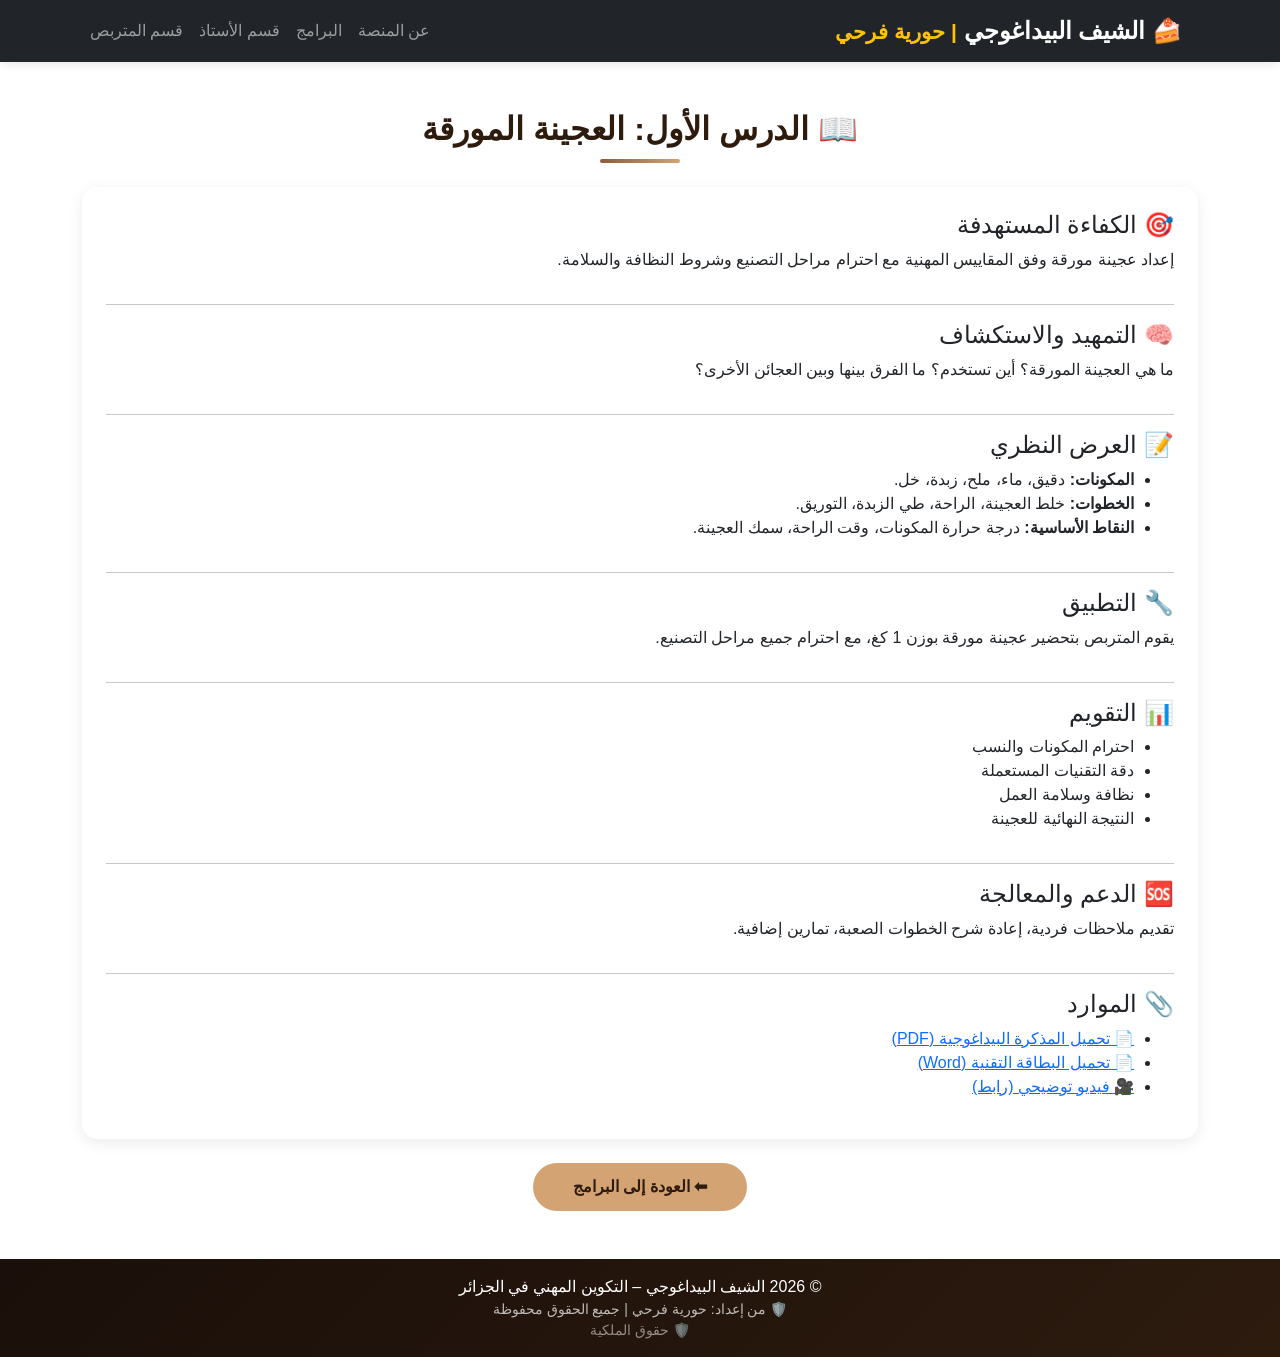
<file: lesson1.html>
<!DOCTYPE html>
<html lang="ar" dir="rtl">
<head>
    <meta charset="UTF-8">
    <meta name="viewport" content="width=device-width, initial-scale=1.0">
    <title>الدرس الأول: العجينة المورقة | الشيف البيداغوجي</title>
    <link href="https://cdn.jsdelivr.net/npm/bootstrap@5.3.0/dist/css/bootstrap.min.css" rel="stylesheet">
    <link rel="stylesheet" href="style.css">
</head>
<body>

    <nav class="navbar navbar-expand-lg navbar-dark bg-dark">
        <div class="container">
            <a class="navbar-brand" href="index.html">🍰 الشيف البيداغوجي <small class="text-warning">| حورية فرحي</small></a>
            <button class="navbar-toggler" type="button" data-bs-toggle="collapse" data-bs-target="#navbarNav">
                <span class="navbar-toggler-icon"></span>
            </button>
            <div class="collapse navbar-collapse" id="navbarNav">
                <ul class="navbar-nav me-auto">
                    <li class="nav-item"><a class="nav-link" href="index.html#about">عن المنصة</a></li>
                    <li class="nav-item"><a class="nav-link" href="programs.html">البرامج</a></li>
                    <li class="nav-item"><a class="nav-link" href="index.html#teacher">قسم الأستاذ</a></li>
                    <li class="nav-item"><a class="nav-link" href="index.html#student">قسم المتربص</a></li>
                </ul>
            </div>
        </div>
    </nav>

    <section class="py-5">
        <div class="container">
            <h2 class="text-center mb-4">📖 الدرس الأول: العجينة المورقة</h2>
            <div class="card p-4">

                <h4>🎯 الكفاءة المستهدفة</h4>
                <p>إعداد عجينة مورقة وفق المقاييس المهنية مع احترام مراحل التصنيع وشروط النظافة والسلامة.</p>

                <hr>

                <h4>🧠 التمهيد والاستكشاف</h4>
                <p>ما هي العجينة المورقة؟ أين تستخدم؟ ما الفرق بينها وبين العجائن الأخرى؟</p>

                <hr>

                <h4>📝 العرض النظري</h4>
                <ul>
                    <li><strong>المكونات:</strong> دقيق، ماء، ملح، زبدة، خل.</li>
                    <li><strong>الخطوات:</strong> خلط العجينة، الراحة، طي الزبدة، التوريق.</li>
                    <li><strong>النقاط الأساسية:</strong> درجة حرارة المكونات، وقت الراحة، سمك العجينة.</li>
                </ul>

                <hr>

                <h4>🔧 التطبيق</h4>
                <p>يقوم المتربص بتحضير عجينة مورقة بوزن 1 كغ، مع احترام جميع مراحل التصنيع.</p>

                <hr>

                <h4>📊 التقويم</h4>
                <ul>
                    <li>احترام المكونات والنسب</li>
                    <li>دقة التقنيات المستعملة</li>
                    <li>نظافة وسلامة العمل</li>
                    <li>النتيجة النهائية للعجينة</li>
                </ul>

                <hr>

                <h4>🆘 الدعم والمعالجة</h4>
                <p>تقديم ملاحظات فردية، إعادة شرح الخطوات الصعبة، تمارين إضافية.</p>

                <hr>

                <h4>📎 الموارد</h4>
                <ul>
                    <li><a href="#">📄 تحميل المذكرة البيداغوجية (PDF)</a></li>
                    <li><a href="#">📄 تحميل البطاقة التقنية (Word)</a></li>
                    <li><a href="#">🎥 فيديو توضيحي (رابط)</a></li>
                </ul>

            </div>
            <div class="mt-4 text-center">
                <a href="programs.html" class="btn btn-warning">⬅ العودة إلى البرامج</a>
            </div>
        </div>
    </section>

    <footer class="bg-dark text-white text-center py-3">
        <p class="mb-0">© 2026 الشيف البيداغوجي – التكوين المهني في الجزائر</p>
        <p class="mb-0 small" style="opacity:0.7;">🛡️ من إعداد: حورية فرحي | جميع الحقوق محفوظة</p>
        <p class="mb-0 small"><a href="license.html" class="text-white-50" style="text-decoration:none;">🛡️ حقوق الملكية</a></p>
    </footer>

    <script src="https://cdn.jsdelivr.net/npm/bootstrap@5.3.0/dist/js/bootstrap.bundle.min.js"></script>
</body>
</html>
</file>
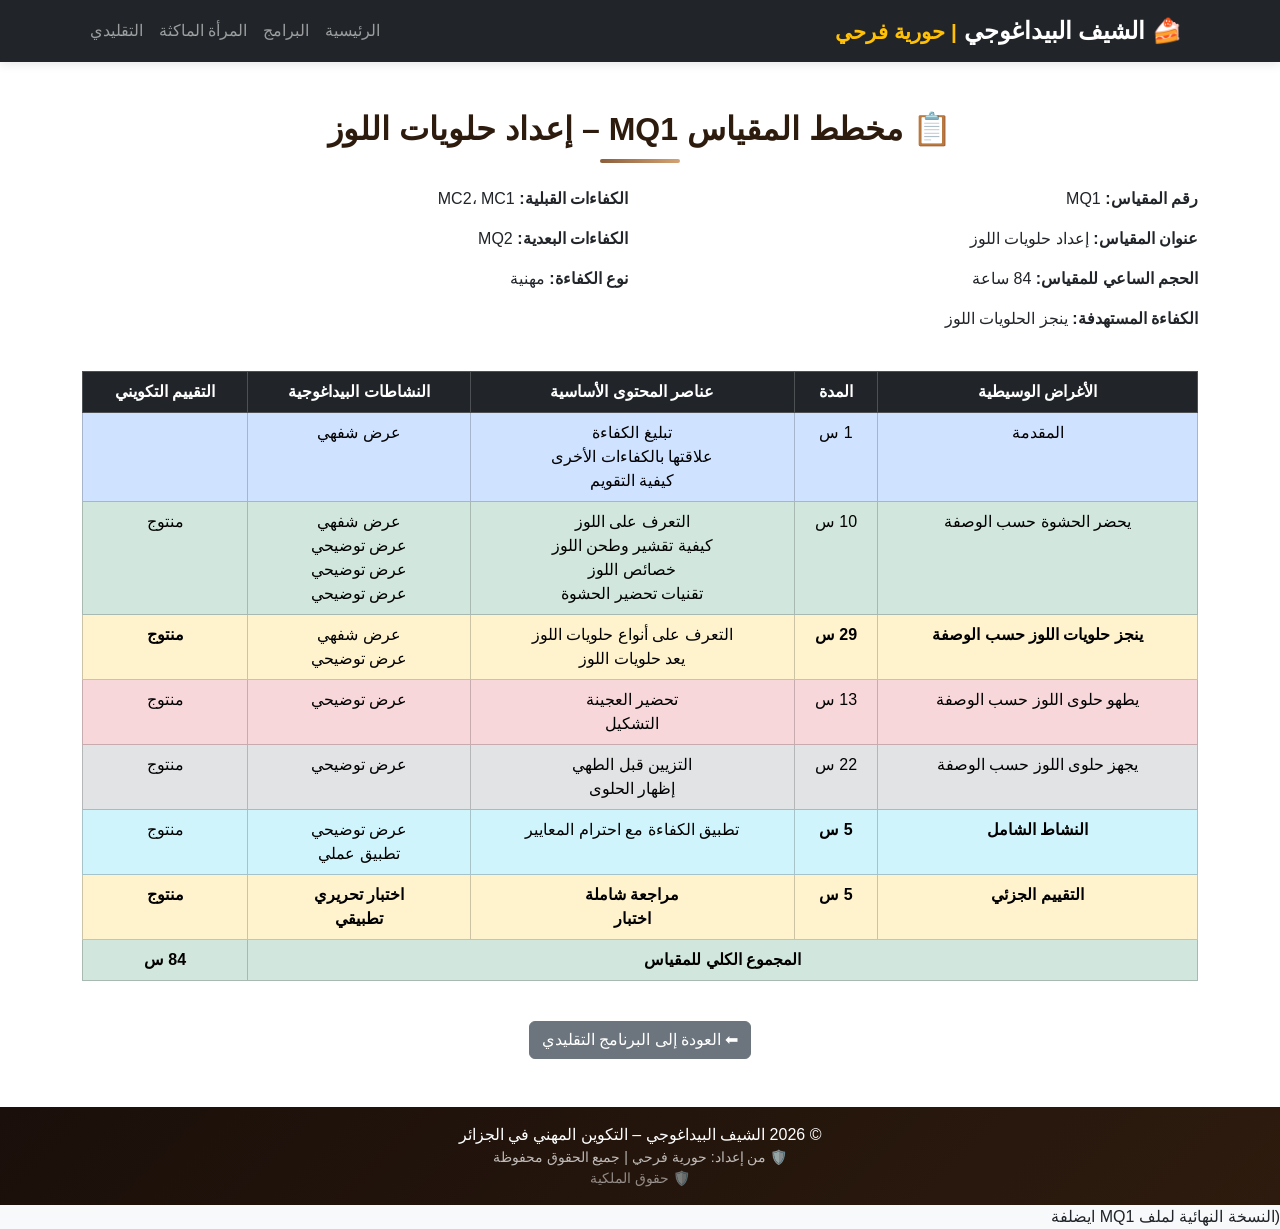
<file: lmodule-mq1-final.html>
<!DOCTYPE html>
<html lang="ar" dir="rtl">
<head>
    <meta charset="UTF-8">
    <meta name="viewport" content="width=device-width, initial-scale=1.0">
    <title>MQ1 – إعداد حلويات اللوز | الشيف البيداغوجي</title>
    <link href="https://cdn.jsdelivr.net/npm/bootstrap@5.3.0/dist/css/bootstrap.min.css" rel="stylesheet">
    <link rel="stylesheet" href="style.css">
</head>
<body>

    <nav class="navbar navbar-expand-lg navbar-dark bg-dark">
        <div class="container">
            <a class="navbar-brand" href="index.html">🍰 الشيف البيداغوجي <small class="text-warning">| حورية فرحي</small></a>
            <button class="navbar-toggler" type="button" data-bs-toggle="collapse" data-bs-target="#navbarNav">
                <span class="navbar-toggler-icon"></span>
            </button>
            <div class="collapse navbar-collapse" id="navbarNav">
                <ul class="navbar-nav me-auto">
                    <li class="nav-item"><a class="nav-link" href="index.html">الرئيسية</a></li>
                    <li class="nav-item"><a class="nav-link" href="programs.html">البرامج</a></li>
                    <li class="nav-item"><a class="nav-link" href="program-woman.html">المرأة الماكثة</a></li>
                    <li class="nav-item"><a class="nav-link" href="program-traditional.html">التقليدي</a></li>
                </ul>
            </div>
        </div>
    </nav>

    <section class="py-5">
        <div class="container">
            <h2 class="text-center mb-4">📋 مخطط المقياس MQ1 – إعداد حلويات اللوز</h2>

            <div class="row mb-4">
                <div class="col-md-6">
                    <p><strong>رقم المقياس:</strong> MQ1</p>
                    <p><strong>عنوان المقياس:</strong> إعداد حلويات اللوز</p>
                    <p><strong>الحجم الساعي للمقياس:</strong> 84 ساعة</p>
                    <p><strong>الكفاءة المستهدفة:</strong> ينجز الحلويات اللوز</p>
                </div>
                <div class="col-md-6">
                    <p><strong>الكفاءات القبلية:</strong> MC2، MC1</p>
                    <p><strong>الكفاءات البعدية:</strong> MQ2</p>
                    <p><strong>نوع الكفاءة:</strong> مهنية</p>
                </div>
            </div>

            <div class="table-responsive">
                <table class="table table-bordered text-center">
                    <thead class="table-dark">
                        <tr>
                            <th>الأغراض الوسيطية</th>
                            <th>المدة</th>
                            <th>عناصر المحتوى الأساسية</th>
                            <th>النشاطات البيداغوجية</th>
                            <th>التقييم التكويني</th>
                        </tr>
                    </thead>
                    <tbody>
                        <tr class="table-primary">
                            <td>المقدمة</td>
                            <td>1 س</td>
                            <td>تبليغ الكفاءة<br>علاقتها بالكفاءات الأخرى<br>كيفية التقويم</td>
                            <td>عرض شفهي</td>
                            <td></td>
                        </tr>
                        <tr class="table-success">
                            <td>يحضر الحشوة حسب الوصفة</td>
                            <td>10 س</td>
                            <td>التعرف على اللوز<br>كيفية تقشير وطحن اللوز<br>خصائص اللوز<br>تقنيات تحضير الحشوة</td>
                            <td>عرض شفهي<br>عرض توضيحي<br>عرض توضيحي<br>عرض توضيحي</td>
                            <td>منتوج</td>
                        </tr>
                        <tr class="table-warning">
                            <td><strong>ينجز حلويات اللوز حسب الوصفة</strong></td>
                            <td><strong>29 س</strong></td>
                            <td>التعرف على أنواع حلويات اللوز<br>يعد حلويات اللوز</td>
                            <td>عرض شفهي<br>عرض توضيحي</td>
                            <td><strong>منتوج</strong></td>
                        </tr>
                        <tr class="table-danger">
                            <td>يطهو حلوى اللوز حسب الوصفة</td>
                            <td>13 س</td>
                            <td>تحضير العجينة<br>التشكيل</td>
                            <td>عرض توضيحي</td>
                            <td>منتوج</td>
                        </tr>
                        <tr class="table-secondary">
                            <td>يجهز حلوى اللوز حسب الوصفة</td>
                            <td>22 س</td>
                            <td>التزيين قبل الطهي<br>إظهار الحلوى</td>
                            <td>عرض توضيحي</td>
                            <td>منتوج</td>
                        </tr>
                        <tr class="table-info">
                            <td><strong>النشاط الشامل</strong></td>
                            <td><strong>5 س</strong></td>
                            <td>تطبيق الكفاءة مع احترام المعايير</td>
                            <td>عرض توضيحي<br>تطبيق عملي</td>
                            <td>منتوج</td>
                        </tr>
                        <tr class="table-warning fw-bold">
                            <td><strong>التقييم الجزئي</strong></td>
                            <td><strong>5 س</strong></td>
                            <td>مراجعة شاملة<br>اختبار</td>
                            <td>اختبار تحريري<br>تطبيقي</td>
                            <td>منتوج</td>
                        </tr>
                        <tr class="table-success fw-bold">
                            <td colspan="4">المجموع الكلي للمقياس</td>
                            <td><strong>84 س</strong></td>
                        </tr>
                    </tbody>
                </table>
            </div>

            <div class="mt-4 text-center">
                <a href="program-traditional.html" class="btn btn-secondary">⬅ العودة إلى البرنامج التقليدي</a>
            </div>
        </div>
    </section>

    <footer class="bg-dark text-white text-center py-3">
        <p class="mb-0">© 2026 الشيف البيداغوجي – التكوين المهني في الجزائر</p>
        <p class="mb-0 small" style="opacity:0.7;">🛡️ من إعداد: حورية فرحي | جميع الحقوق محفوظة</p>
        <p class="mb-0 small"><a href="license.html" class="text-white-50" style="text-decoration:none;">🛡️ حقوق الملكية</a></p>
    </footer>

    <script src="https://cdn.jsdelivr.net/npm/bootstrap@5.3.0/dist/js/bootstrap.bundle.min.js"></script>
</body>
</html>(النسخة النهائية لملف MQ1 ايضلفة
</file>
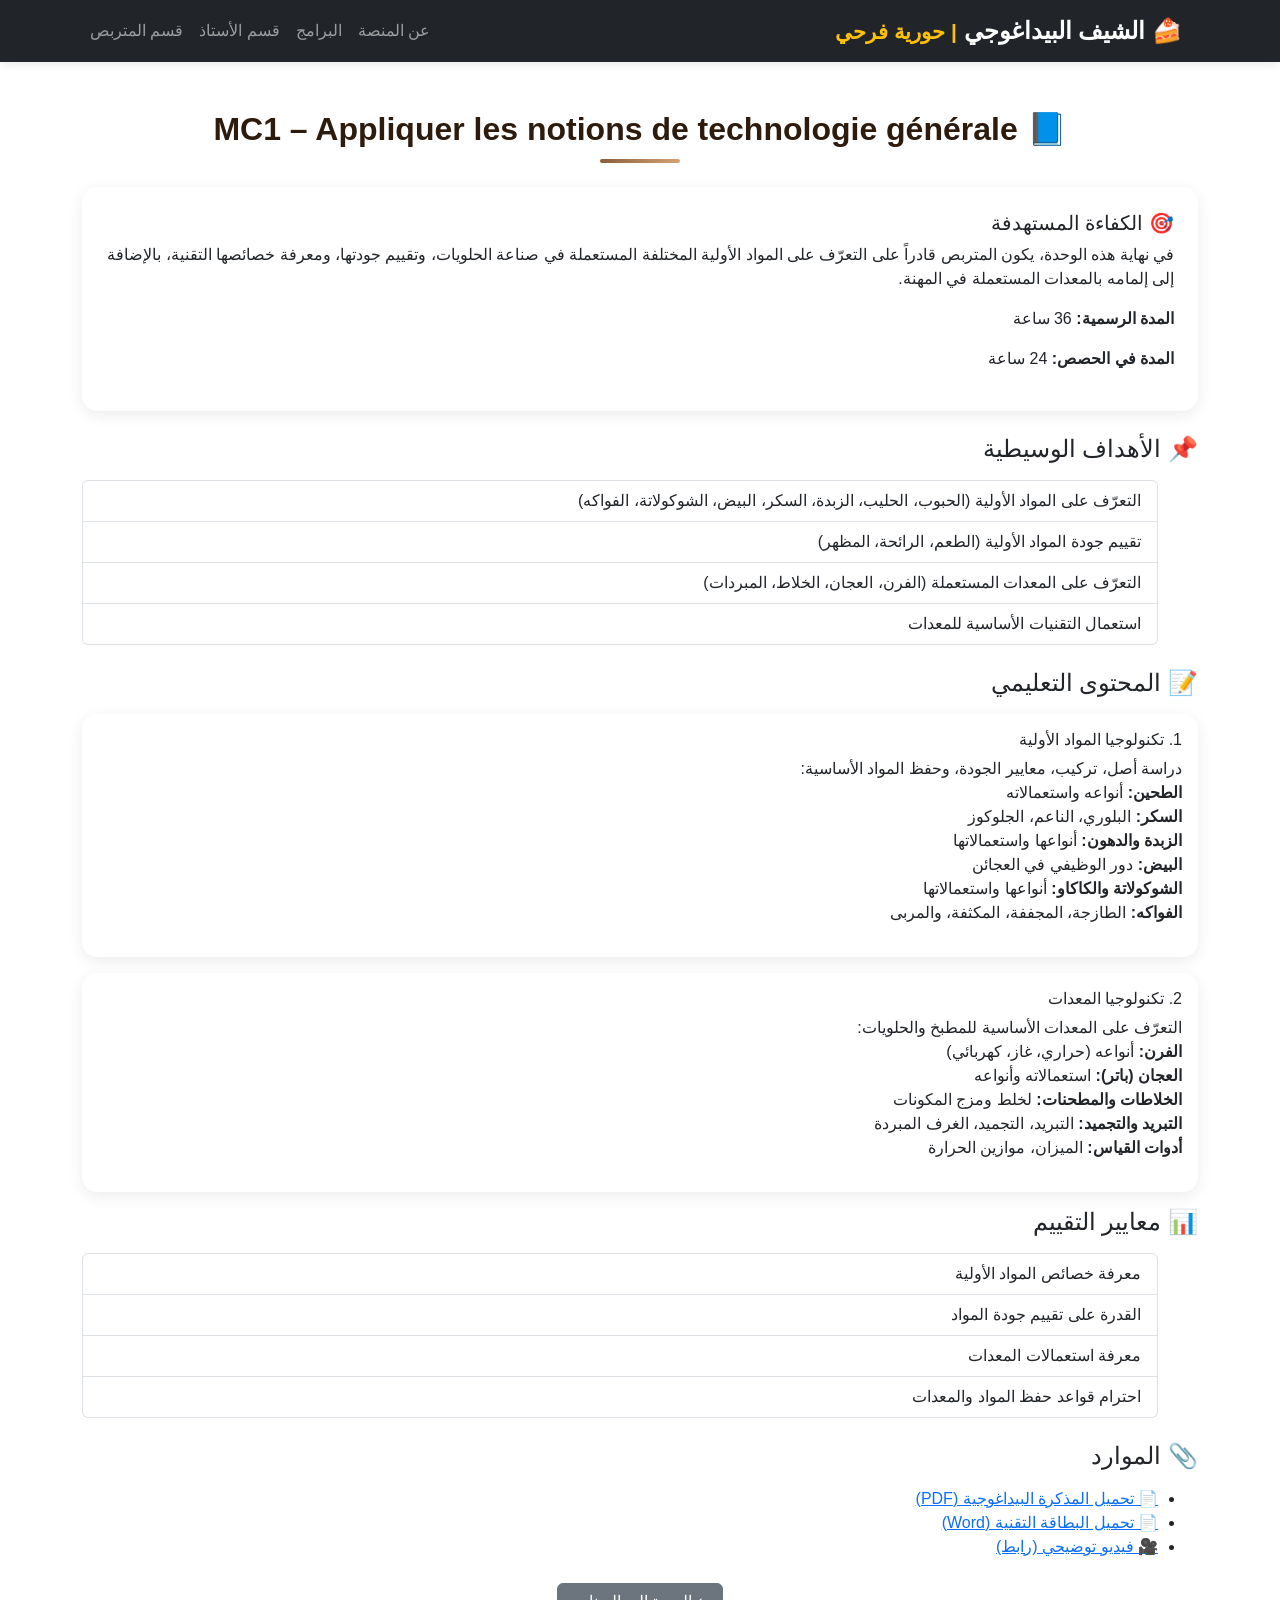
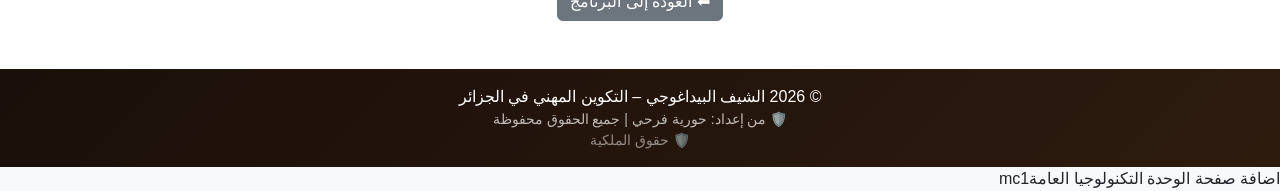
<file: module-mc1.html>
<!DOCTYPE html>
<html lang="ar" dir="rtl">
<head>
    <meta charset="UTF-8">
    <meta name="viewport" content="width=device-width, initial-scale=1.0">
    <title>MC1 – Technologie générale | الشيف البيداغوجي</title>
    <link href="https://cdn.jsdelivr.net/npm/bootstrap@5.3.0/dist/css/bootstrap.min.css" rel="stylesheet">
    <link rel="stylesheet" href="style.css">
</head>
<body>

    <nav class="navbar navbar-expand-lg navbar-dark bg-dark">
        <div class="container">
            <a class="navbar-brand" href="index.html">🍰 الشيف البيداغوجي <small class="text-warning">| حورية فرحي</small></a>
            <button class="navbar-toggler" type="button" data-bs-toggle="collapse" data-bs-target="#navbarNav">
                <span class="navbar-toggler-icon"></span>
            </button>
            <div class="collapse navbar-collapse" id="navbarNav">
                <ul class="navbar-nav me-auto">
                    <li class="nav-item"><a class="nav-link" href="index.html#about">عن المنصة</a></li>
                    <li class="nav-item"><a class="nav-link" href="programs.html">البرامج</a></li>
                    <li class="nav-item"><a class="nav-link" href="index.html#teacher">قسم الأستاذ</a></li>
                    <li class="nav-item"><a class="nav-link" href="index.html#student">قسم المتربص</a></li>
                </ul>
            </div>
        </div>
    </nav>

    <section class="py-5">
        <div class="container">
            <h2 class="text-center mb-4">📘 MC1 – Appliquer les notions de technologie générale</h2>

            <div class="card p-4 mb-4">
                <h5>🎯 الكفاءة المستهدفة</h5>
                <p>في نهاية هذه الوحدة، يكون المتربص قادراً على التعرّف على المواد الأولية المختلفة المستعملة في صناعة الحلويات، وتقييم جودتها، ومعرفة خصائصها التقنية، بالإضافة إلى إلمامه بالمعدات المستعملة في المهنة.</p>
                <p><strong>المدة الرسمية:</strong> 36 ساعة</p>
                <p><strong>المدة في الحصص:</strong> 24 ساعة</p>
            </div>

            <h4 class="mb-3">📌 الأهداف الوسيطية</h4>
            <ul class="list-group mb-4">
                <li class="list-group-item">التعرّف على المواد الأولية (الحبوب، الحليب، الزبدة، السكر، البيض، الشوكولاتة، الفواكه)</li>
                <li class="list-group-item">تقييم جودة المواد الأولية (الطعم، الرائحة، المظهر)</li>
                <li class="list-group-item">التعرّف على المعدات المستعملة (الفرن، العجان، الخلاط، المبردات)</li>
                <li class="list-group-item">استعمال التقنيات الأساسية للمعدات</li>
            </ul>

            <h4 class="mb-3">📝 المحتوى التعليمي</h4>
            <div class="card p-3 mb-3">
                <h6>1. تكنولوجيا المواد الأولية</h6>
                <p>دراسة أصل، تركيب، معايير الجودة، وحفظ المواد الأساسية: <br>
                <strong>الطحين:</strong> أنواعه واستعمالاته <br>
                <strong>السكر:</strong> البلوري، الناعم، الجلوكوز <br>
                <strong>الزبدة والدهون:</strong> أنواعها واستعمالاتها <br>
                <strong>البيض:</strong> دور الوظيفي في العجائن <br>
                <strong>الشوكولاتة والكاكاو:</strong> أنواعها واستعمالاتها <br>
                <strong>الفواكه:</strong> الطازجة، المجففة، المكثفة، والمربى</p>
            </div>
            <div class="card p-3 mb-3">
                <h6>2. تكنولوجيا المعدات</h6>
                <p>التعرّف على المعدات الأساسية للمطبخ والحلويات:<br>
                <strong>الفرن:</strong> أنواعه (حراري، غاز، كهربائي) <br>
                <strong>العجان (باتر):</strong> استعمالاته وأنواعه <br>
                <strong>الخلاطات والمطحنات:</strong> لخلط ومزج المكونات <br>
                <strong>التبريد والتجميد:</strong> التبريد، التجميد، الغرف المبردة <br>
                <strong>أدوات القياس:</strong> الميزان، موازين الحرارة</p>
            </div>

            <h4 class="mb-3">📊 معايير التقييم</h4>
            <ul class="list-group mb-4">
                <li class="list-group-item">معرفة خصائص المواد الأولية</li>
                <li class="list-group-item">القدرة على تقييم جودة المواد</li>
                <li class="list-group-item">معرفة استعمالات المعدات</li>
                <li class="list-group-item">احترام قواعد حفظ المواد والمعدات</li>
            </ul>

            <h4 class="mb-3">📎 الموارد</h4>
            <ul>
                <li><a href="#">📄 تحميل المذكرة البيداغوجية (PDF)</a></li>
                <li><a href="#">📄 تحميل البطاقة التقنية (Word)</a></li>
                <li><a href="#">🎥 فيديو توضيحي (رابط)</a></li>
            </ul>

            <div class="mt-4 text-center">
                <a href="program-woman.html" class="btn btn-secondary">⬅ العودة إلى البرنامج</a>
            </div>
        </div>
    </section>

    <footer class="bg-dark text-white text-center py-3">
        <p class="mb-0">© 2026 الشيف البيداغوجي – التكوين المهني في الجزائر</p>
        <p class="mb-0 small" style="opacity:0.7;">🛡️ من إعداد: حورية فرحي | جميع الحقوق محفوظة</p>
        <p class="mb-0 small"><a href="license.html" class="text-white-50" style="text-decoration:none;">🛡️ حقوق الملكية</a></p>
    </footer>

    <script src="https://cdn.jsdelivr.net/npm/bootstrap@5.3.0/dist/js/bootstrap.bundle.min.js"></script>
</body>
</html>اضافة صفحة الوحدة التكنولوجيا العامةmc1
</file>
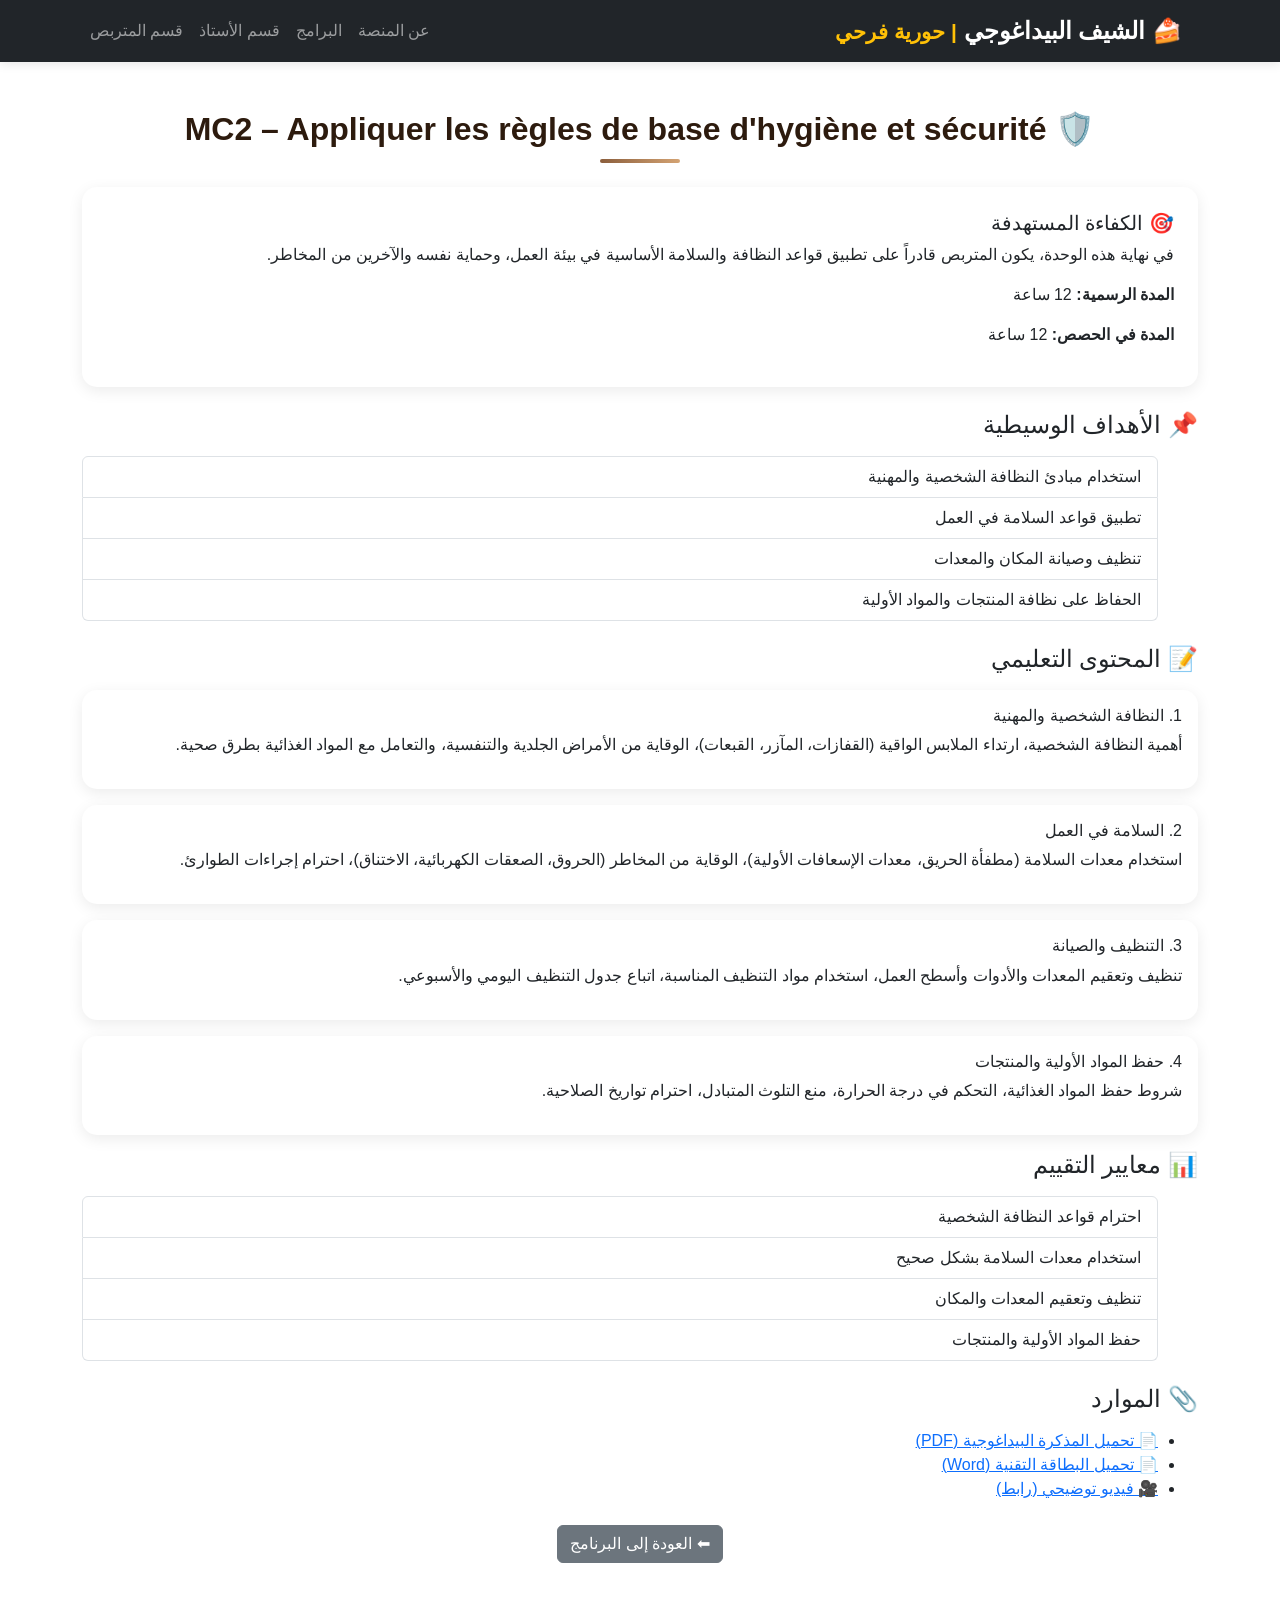
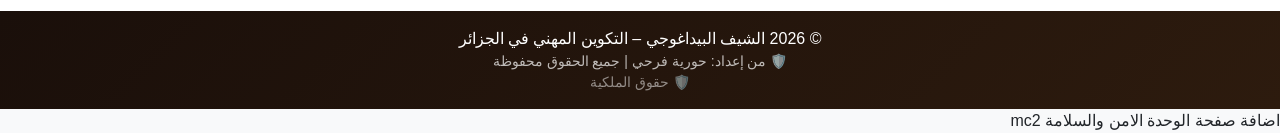
<file: module-mc2.html>
<!DOCTYPE html>
<html lang="ar" dir="rtl">
<head>
    <meta charset="UTF-8">
    <meta name="viewport" content="width=device-width, initial-scale=1.0">
    <title>MC2 – Hygiène et Sécurité | الشيف البيداغوجي</title>
    <link href="https://cdn.jsdelivr.net/npm/bootstrap@5.3.0/dist/css/bootstrap.min.css" rel="stylesheet">
    <link rel="stylesheet" href="style.css">
</head>
<body>

    <nav class="navbar navbar-expand-lg navbar-dark bg-dark">
        <div class="container">
            <a class="navbar-brand" href="index.html">🍰 الشيف البيداغوجي <small class="text-warning">| حورية فرحي</small></a>
            <button class="navbar-toggler" type="button" data-bs-toggle="collapse" data-bs-target="#navbarNav">
                <span class="navbar-toggler-icon"></span>
            </button>
            <div class="collapse navbar-collapse" id="navbarNav">
                <ul class="navbar-nav me-auto">
                    <li class="nav-item"><a class="nav-link" href="index.html#about">عن المنصة</a></li>
                    <li class="nav-item"><a class="nav-link" href="programs.html">البرامج</a></li>
                    <li class="nav-item"><a class="nav-link" href="index.html#teacher">قسم الأستاذ</a></li>
                    <li class="nav-item"><a class="nav-link" href="index.html#student">قسم المتربص</a></li>
                </ul>
            </div>
        </div>
    </nav>

    <section class="py-5">
        <div class="container">
            <h2 class="text-center mb-4">🛡️ MC2 – Appliquer les règles de base d'hygiène et sécurité</h2>

            <div class="card p-4 mb-4">
                <h5>🎯 الكفاءة المستهدفة</h5>
                <p>في نهاية هذه الوحدة، يكون المتربص قادراً على تطبيق قواعد النظافة والسلامة الأساسية في بيئة العمل، وحماية نفسه والآخرين من المخاطر.</p>
                <p><strong>المدة الرسمية:</strong> 12 ساعة</p>
                <p><strong>المدة في الحصص:</strong> 12 ساعة</p>
            </div>

            <h4 class="mb-3">📌 الأهداف الوسيطية</h4>
            <ul class="list-group mb-4">
                <li class="list-group-item">استخدام مبادئ النظافة الشخصية والمهنية</li>
                <li class="list-group-item">تطبيق قواعد السلامة في العمل</li>
                <li class="list-group-item">تنظيف وصيانة المكان والمعدات</li>
                <li class="list-group-item">الحفاظ على نظافة المنتجات والمواد الأولية</li>
            </ul>

            <h4 class="mb-3">📝 المحتوى التعليمي</h4>
            <div class="card p-3 mb-3">
                <h6>1. النظافة الشخصية والمهنية</h6>
                <p>أهمية النظافة الشخصية، ارتداء الملابس الواقية (القفازات، المآزر، القبعات)، الوقاية من الأمراض الجلدية والتنفسية، والتعامل مع المواد الغذائية بطرق صحية.</p>
            </div>
            <div class="card p-3 mb-3">
                <h6>2. السلامة في العمل</h6>
                <p>استخدام معدات السلامة (مطفأة الحريق، معدات الإسعافات الأولية)، الوقاية من المخاطر (الحروق، الصعقات الكهربائية، الاختناق)، احترام إجراءات الطوارئ.</p>
            </div>
            <div class="card p-3 mb-3">
                <h6>3. التنظيف والصيانة</h6>
                <p>تنظيف وتعقيم المعدات والأدوات وأسطح العمل، استخدام مواد التنظيف المناسبة، اتباع جدول التنظيف اليومي والأسبوعي.</p>
            </div>
            <div class="card p-3 mb-3">
                <h6>4. حفظ المواد الأولية والمنتجات</h6>
                <p>شروط حفظ المواد الغذائية، التحكم في درجة الحرارة، منع التلوث المتبادل، احترام تواريخ الصلاحية.</p>
            </div>

            <h4 class="mb-3">📊 معايير التقييم</h4>
            <ul class="list-group mb-4">
                <li class="list-group-item">احترام قواعد النظافة الشخصية</li>
                <li class="list-group-item">استخدام معدات السلامة بشكل صحيح</li>
                <li class="list-group-item">تنظيف وتعقيم المعدات والمكان</li>
                <li class="list-group-item">حفظ المواد الأولية والمنتجات</li>
            </ul>

            <h4 class="mb-3">📎 الموارد</h4>
            <ul>
                <li><a href="#">📄 تحميل المذكرة البيداغوجية (PDF)</a></li>
                <li><a href="#">📄 تحميل البطاقة التقنية (Word)</a></li>
                <li><a href="#">🎥 فيديو توضيحي (رابط)</a></li>
            </ul>

            <div class="mt-4 text-center">
                <a href="program-woman.html" class="btn btn-secondary">⬅ العودة إلى البرنامج</a>
            </div>
        </div>
    </section>

    <footer class="bg-dark text-white text-center py-3">
        <p class="mb-0">© 2026 الشيف البيداغوجي – التكوين المهني في الجزائر</p>
        <p class="mb-0 small" style="opacity:0.7;">🛡️ من إعداد: حورية فرحي | جميع الحقوق محفوظة</p>
        <p class="mb-0 small"><a href="license.html" class="text-white-50" style="text-decoration:none;">🛡️ حقوق الملكية</a></p>
    </footer>

    <script src="https://cdn.jsdelivr.net/npm/bootstrap@5.3.0/dist/js/bootstrap.bundle.min.js"></script>
</body>
</html>اضافة صفحة الوحدة الامن والسلامة mc2
</file>
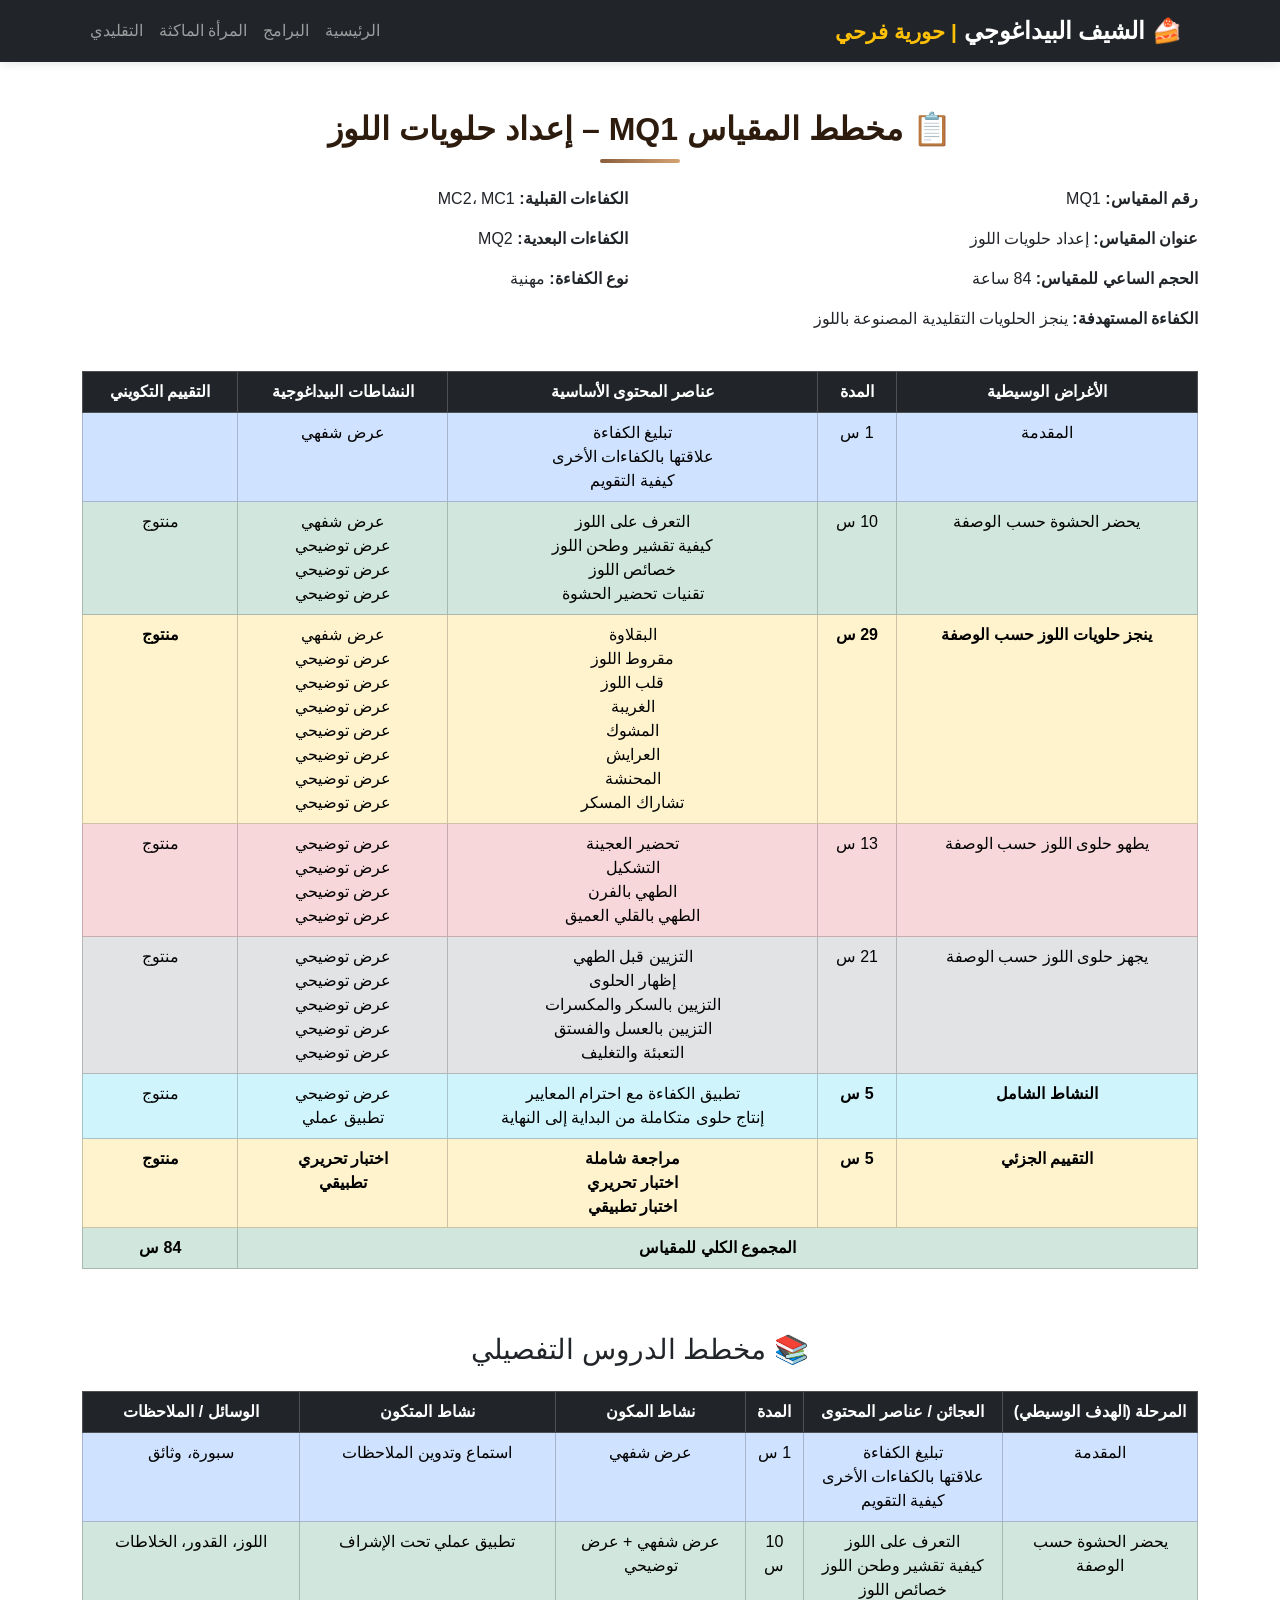
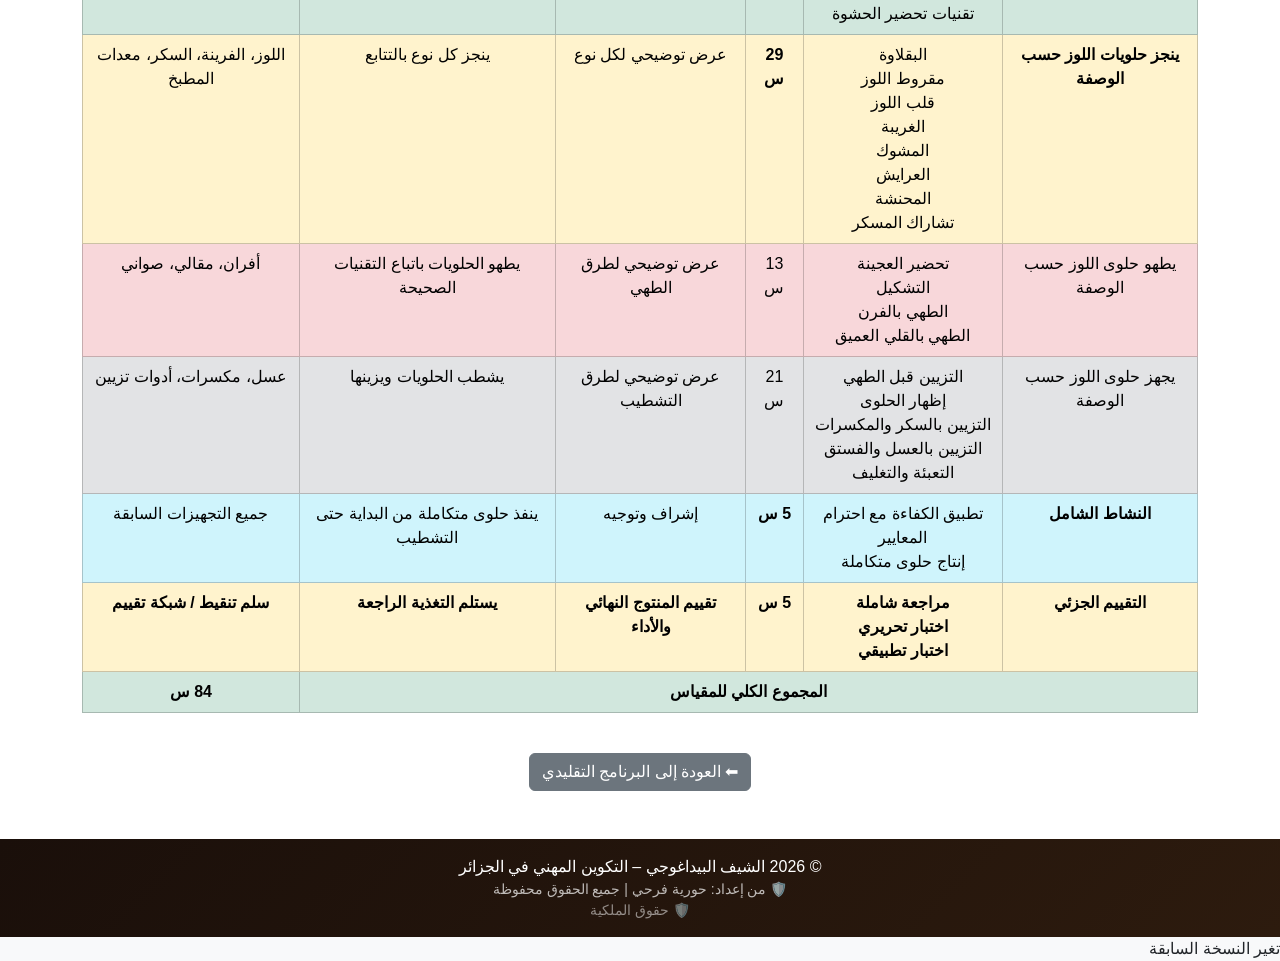
<file: module-mq1-final.html>
<!DOCTYPE html>
<html lang="ar" dir="rtl">
<head>
    <meta charset="UTF-8">
    <meta name="viewport" content="width=device-width, initial-scale=1.0">
    <title>MQ1 – إعداد حلويات اللوز | الشيف البيداغوجي</title>
    <link href="https://cdn.jsdelivr.net/npm/bootstrap@5.3.0/dist/css/bootstrap.min.css" rel="stylesheet">
    <link rel="stylesheet" href="style.css">
</head>
<body>

    <nav class="navbar navbar-expand-lg navbar-dark bg-dark">
        <div class="container">
            <a class="navbar-brand" href="index.html">🍰 الشيف البيداغوجي <small class="text-warning">| حورية فرحي</small></a>
            <button class="navbar-toggler" type="button" data-bs-toggle="collapse" data-bs-target="#navbarNav">
                <span class="navbar-toggler-icon"></span>
            </button>
            <div class="collapse navbar-collapse" id="navbarNav">
                <ul class="navbar-nav me-auto">
                    <li class="nav-item"><a class="nav-link" href="index.html">الرئيسية</a></li>
                    <li class="nav-item"><a class="nav-link" href="programs.html">البرامج</a></li>
                    <li class="nav-item"><a class="nav-link" href="program-woman.html">المرأة الماكثة</a></li>
                    <li class="nav-item"><a class="nav-link" href="program-traditional.html">التقليدي</a></li>
                </ul>
            </div>
        </div>
    </nav>

    <section class="py-5">
        <div class="container">

            <!-- ========== مخطط المقياس ========== -->
            <h2 class="text-center mb-4">📋 مخطط المقياس MQ1 – إعداد حلويات اللوز</h2>

            <div class="row mb-4">
                <div class="col-md-6">
                    <p><strong>رقم المقياس:</strong> MQ1</p>
                    <p><strong>عنوان المقياس:</strong> إعداد حلويات اللوز</p>
                    <p><strong>الحجم الساعي للمقياس:</strong> 84 ساعة</p>
                    <p><strong>الكفاءة المستهدفة:</strong> ينجز الحلويات التقليدية المصنوعة باللوز</p>
                </div>
                <div class="col-md-6">
                    <p><strong>الكفاءات القبلية:</strong> MC2، MC1</p>
                    <p><strong>الكفاءات البعدية:</strong> MQ2</p>
                    <p><strong>نوع الكفاءة:</strong> مهنية</p>
                </div>
            </div>

            <div class="table-responsive">
                <table class="table table-bordered text-center">
                    <thead class="table-dark">
                        <tr>
                            <th>الأغراض الوسيطية</th>
                            <th>المدة</th>
                            <th>عناصر المحتوى الأساسية</th>
                            <th>النشاطات البيداغوجية</th>
                            <th>التقييم التكويني</th>
                        </tr>
                    </thead>
                    <tbody>
                        <tr class="table-primary">
                            <td>المقدمة</td>
                            <td>1 س</td>
                            <td>تبليغ الكفاءة<br>علاقتها بالكفاءات الأخرى<br>كيفية التقويم</td>
                            <td>عرض شفهي</td>
                            <td></td>
                        </tr>
                        <tr class="table-success">
                            <td>يحضر الحشوة حسب الوصفة</td>
                            <td>10 س</td>
                            <td>التعرف على اللوز<br>كيفية تقشير وطحن اللوز<br>خصائص اللوز<br>تقنيات تحضير الحشوة</td>
                            <td>عرض شفهي<br>عرض توضيحي<br>عرض توضيحي<br>عرض توضيحي</td>
                            <td>منتوج</td>
                        </tr>
                        <tr class="table-warning">
                            <td><strong>ينجز حلويات اللوز حسب الوصفة</strong></td>
                            <td><strong>29 س</strong></td>
                            <td>البقلاوة<br>مقروط اللوز<br>قلب اللوز<br>الغريبة<br>المشوك<br>العرايش<br>المحنشة<br>تشاراك المسكر</td>
                            <td>عرض شفهي<br>عرض توضيحي<br>عرض توضيحي<br>عرض توضيحي<br>عرض توضيحي<br>عرض توضيحي<br>عرض توضيحي<br>عرض توضيحي</td>
                            <td><strong>منتوج</strong></td>
                        </tr>
                        <tr class="table-danger">
                            <td>يطهو حلوى اللوز حسب الوصفة</td>
                            <td>13 س</td>
                            <td>تحضير العجينة<br>التشكيل<br>الطهي بالفرن<br>الطهي بالقلي العميق</td>
                            <td>عرض توضيحي<br>عرض توضيحي<br>عرض توضيحي<br>عرض توضيحي</td>
                            <td>منتوج</td>
                        </tr>
                        <tr class="table-secondary">
                            <td>يجهز حلوى اللوز حسب الوصفة</td>
                            <td>21 س</td>
                            <td>التزيين قبل الطهي<br>إظهار الحلوى<br>التزيين بالسكر والمكسرات<br>التزيين بالعسل والفستق<br>التعبئة والتغليف</td>
                            <td>عرض توضيحي<br>عرض توضيحي<br>عرض توضيحي<br>عرض توضيحي<br>عرض توضيحي</td>
                            <td>منتوج</td>
                        </tr>
                        <tr class="table-info">
                            <td><strong>النشاط الشامل</strong></td>
                            <td><strong>5 س</strong></td>
                            <td>تطبيق الكفاءة مع احترام المعايير<br>إنتاج حلوى متكاملة من البداية إلى النهاية</td>
                            <td>عرض توضيحي<br>تطبيق عملي</td>
                            <td>منتوج</td>
                        </tr>
                        <tr class="table-warning fw-bold">
                            <td><strong>التقييم الجزئي</strong></td>
                            <td><strong>5 س</strong></td>
                            <td>مراجعة شاملة<br>اختبار تحريري<br>اختبار تطبيقي</td>
                            <td>اختبار تحريري<br>تطبيقي</td>
                            <td>منتوج</td>
                        </tr>
                        <tr class="table-success fw-bold">
                            <td colspan="4">المجموع الكلي للمقياس</td>
                            <td><strong>84 س</strong></td>
                        </tr>
                    </tbody>
                </table>
            </div>

            <!-- ========== مخطط الدروس التفصيلي ========== -->
            <h3 class="text-center mt-5 mb-4">📚 مخطط الدروس التفصيلي</h3>

            <div class="table-responsive">
                <table class="table table-bordered text-center">
                    <thead class="table-dark">
                        <tr>
                            <th>المرحلة (الهدف الوسيطي)</th>
                            <th>العجائن / عناصر المحتوى</th>
                            <th>المدة</th>
                            <th>نشاط المكون</th>
                            <th>نشاط المتكون</th>
                            <th>الوسائل / الملاحظات</th>
                        </tr>
                    </thead>
                    <tbody>
                        <tr class="table-primary">
                            <td>المقدمة</td>
                            <td>تبليغ الكفاءة<br>علاقتها بالكفاءات الأخرى<br>كيفية التقويم</td>
                            <td>1 س</td>
                            <td>عرض شفهي</td>
                            <td>استماع وتدوين الملاحظات</td>
                            <td>سبورة، وثائق</td>
                        </tr>
                        <tr class="table-success">
                            <td>يحضر الحشوة حسب الوصفة</td>
                            <td>التعرف على اللوز<br>كيفية تقشير وطحن اللوز<br>خصائص اللوز<br>تقنيات تحضير الحشوة</td>
                            <td>10 س</td>
                            <td>عرض شفهي + عرض توضيحي</td>
                            <td>تطبيق عملي تحت الإشراف</td>
                            <td>اللوز، القدور، الخلاطات</td>
                        </tr>
                        <tr class="table-warning">
                            <td><strong>ينجز حلويات اللوز حسب الوصفة</strong></td>
                            <td>البقلاوة<br>مقروط اللوز<br>قلب اللوز<br>الغريبة<br>المشوك<br>العرايش<br>المحنشة<br>تشاراك المسكر</td>
                            <td><strong>29 س</strong></td>
                            <td>عرض توضيحي لكل نوع</td>
                            <td>ينجز كل نوع بالتتابع</td>
                            <td>اللوز، الفرينة، السكر، معدات المطبخ</td>
                        </tr>
                        <tr class="table-danger">
                            <td>يطهو حلوى اللوز حسب الوصفة</td>
                            <td>تحضير العجينة<br>التشكيل<br>الطهي بالفرن<br>الطهي بالقلي العميق</td>
                            <td>13 س</td>
                            <td>عرض توضيحي لطرق الطهي</td>
                            <td>يطهو الحلويات باتباع التقنيات الصحيحة</td>
                            <td>أفران، مقالي، صواني</td>
                        </tr>
                        <tr class="table-secondary">
                            <td>يجهز حلوى اللوز حسب الوصفة</td>
                            <td>التزيين قبل الطهي<br>إظهار الحلوى<br>التزيين بالسكر والمكسرات<br>التزيين بالعسل والفستق<br>التعبئة والتغليف</td>
                            <td>21 س</td>
                            <td>عرض توضيحي لطرق التشطيب</td>
                            <td>يشطب الحلويات ويزينها</td>
                            <td>عسل، مكسرات، أدوات تزيين</td>
                        </tr>
                        <tr class="table-info">
                            <td><strong>النشاط الشامل</strong></td>
                            <td>تطبيق الكفاءة مع احترام المعايير<br>إنتاج حلوى متكاملة</td>
                            <td><strong>5 س</strong></td>
                            <td>إشراف وتوجيه</td>
                            <td>ينفذ حلوى متكاملة من البداية حتى التشطيب</td>
                            <td>جميع التجهيزات السابقة</td>
                        </tr>
                        <tr class="table-warning fw-bold">
                            <td><strong>التقييم الجزئي</strong></td>
                            <td>مراجعة شاملة<br>اختبار تحريري<br>اختبار تطبيقي</td>
                            <td><strong>5 س</strong></td>
                            <td>تقييم المنتوج النهائي والأداء</td>
                            <td>يستلم التغذية الراجعة</td>
                            <td>سلم تنقيط / شبكة تقييم</td>
                        </tr>
                        <tr class="table-success fw-bold">
                            <td colspan="5">المجموع الكلي للمقياس</td>
                            <td><strong>84 س</strong></td>
                        </tr>
                    </tbody>
                </table>
            </div>

            <!-- رابط العودة -->
            <div class="mt-4 text-center">
                <a href="program-traditional.html" class="btn btn-secondary">⬅ العودة إلى البرنامج التقليدي</a>
            </div>

        </div>
    </section>

    <footer class="bg-dark text-white text-center py-3">
        <p class="mb-0">© 2026 الشيف البيداغوجي – التكوين المهني في الجزائر</p>
        <p class="mb-0 small" style="opacity:0.7;">🛡️ من إعداد: حورية فرحي | جميع الحقوق محفوظة</p>
        <p class="mb-0 small"><a href="license.html" class="text-white-50" style="text-decoration:none;">🛡️ حقوق الملكية</a></p>
    </footer>

    <script src="https://cdn.jsdelivr.net/npm/bootstrap@5.3.0/dist/js/bootstrap.bundle.min.js"></script>
</body>
</html>تغير النسخة السابقة
</file>
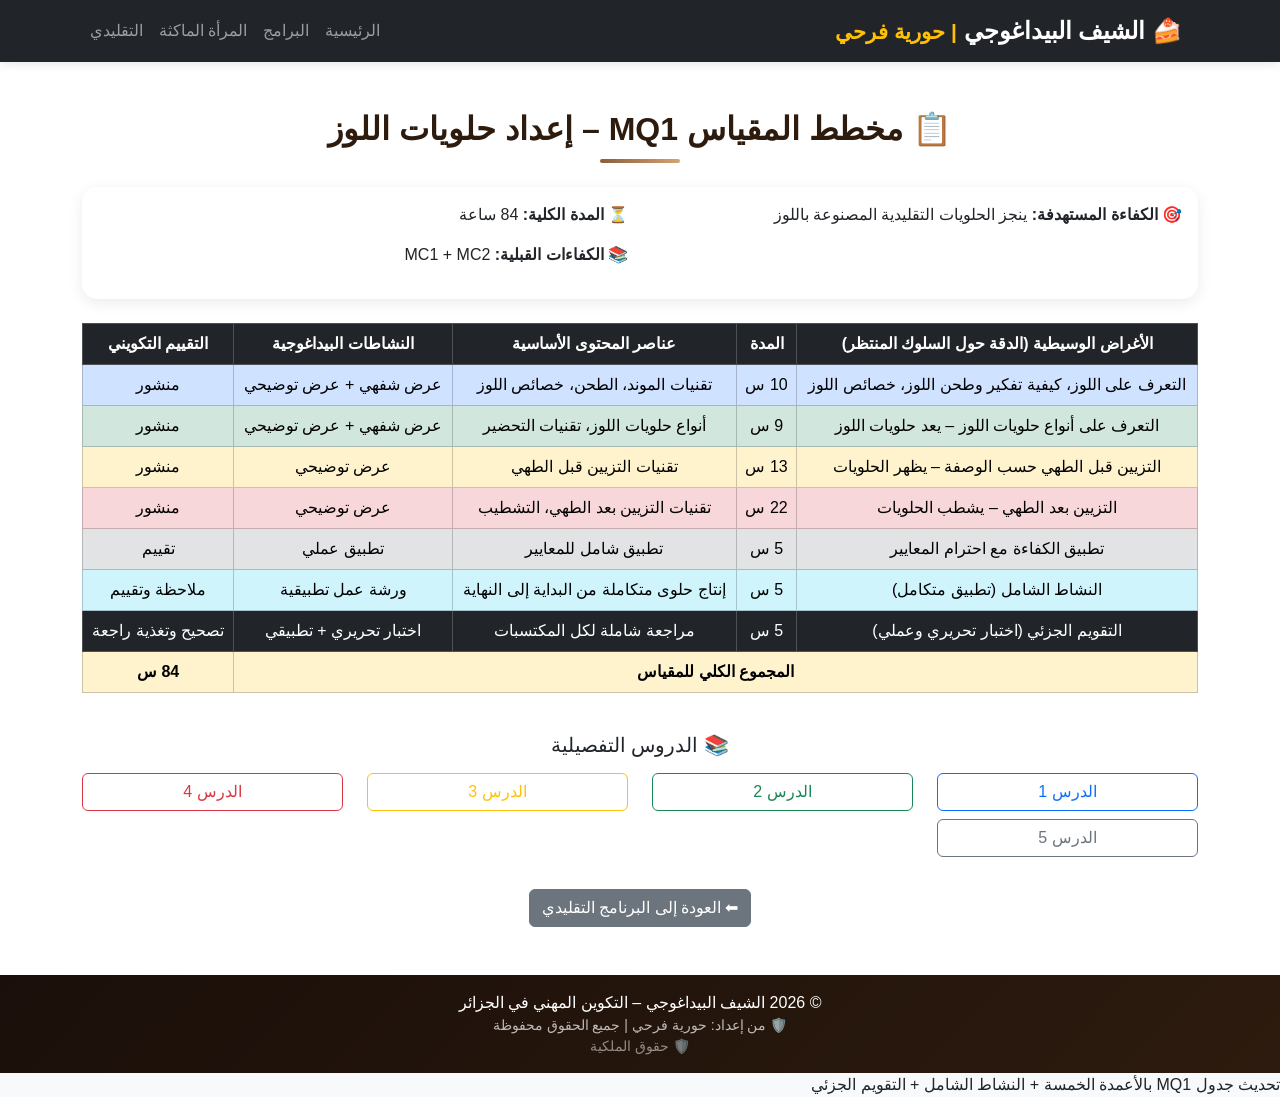
<file: module-mq1.html>
<!DOCTYPE html>
<html lang="ar" dir="rtl">
<head>
    <meta charset="UTF-8">
    <meta name="viewport" content="width=device-width, initial-scale=1.0">
    <title>MQ1 – حلويات اللوز | الشيف البيداغوجي</title>
    <link href="https://cdn.jsdelivr.net/npm/bootstrap@5.3.0/dist/css/bootstrap.min.css" rel="stylesheet">
    <link rel="stylesheet" href="style.css">
</head>
<body>

    <nav class="navbar navbar-expand-lg navbar-dark bg-dark">
        <div class="container">
            <a class="navbar-brand" href="index.html">🍰 الشيف البيداغوجي <small class="text-warning">| حورية فرحي</small></a>
            <button class="navbar-toggler" type="button" data-bs-toggle="collapse" data-bs-target="#navbarNav">
                <span class="navbar-toggler-icon"></span>
            </button>
            <div class="collapse navbar-collapse" id="navbarNav">
                <ul class="navbar-nav me-auto">
                    <li class="nav-item"><a class="nav-link" href="index.html">الرئيسية</a></li>
                    <li class="nav-item"><a class="nav-link" href="programs.html">البرامج</a></li>
                    <li class="nav-item"><a class="nav-link" href="program-woman.html">المرأة الماكثة</a></li>
                    <li class="nav-item"><a class="nav-link" href="program-traditional.html">التقليدي</a></li>
                </ul>
            </div>
        </div>
    </nav>

    <section class="py-5">
        <div class="container">

            <h2 class="text-center mb-4">📋 مخطط المقياس MQ1 – إعداد حلويات اللوز</h2>

            <!-- بطاقة تعريف الوحدة -->
            <div class="card p-3 mb-4 border-warning">
                <div class="row">
                    <div class="col-md-6">
                        <p><strong>🎯 الكفاءة المستهدفة:</strong> ينجز الحلويات التقليدية المصنوعة باللوز</p>
                    </div>
                    <div class="col-md-6">
                        <p><strong>⏳ المدة الكلية:</strong> 84 ساعة</p>
                        <p><strong>📚 الكفاءات القبلية:</strong> MC1 + MC2</p>
                    </div>
                </div>
            </div>

            <!-- الجدول الرئيسي (الأعمدة الخمسة) -->
            <div class="table-responsive">
                <table class="table table-bordered text-center">
                    <thead class="table-dark">
                        <tr>
                            <th>الأغراض الوسيطية (الدقة حول السلوك المنتظر)</th>
                            <th>المدة</th>
                            <th>عناصر المحتوى الأساسية</th>
                            <th>النشاطات البيداغوجية</th>
                            <th>التقييم التكويني</th>
                        </tr>
                    </thead>
                    <tbody>
                        <!-- الدرس 1: أزرق -->
                        <tr class="table-primary">
                            <td>التعرف على اللوز، كيفية تفكير وطحن اللوز، خصائص اللوز</td>
                            <td>10 س</td>
                            <td>تقنيات الموند، الطحن، خصائص اللوز</td>
                            <td>عرض شفهي + عرض توضيحي</td>
                            <td>منشور</td>
                        </tr>
                        <!-- الدرس 2: أخضر -->
                        <tr class="table-success">
                            <td>التعرف على أنواع حلويات اللوز – يعد حلويات اللوز</td>
                            <td>9 س</td>
                            <td>أنواع حلويات اللوز، تقنيات التحضير</td>
                            <td>عرض شفهي + عرض توضيحي</td>
                            <td>منشور</td>
                        </tr>
                        <!-- الدرس 3: أصفر -->
                        <tr class="table-warning">
                            <td>التزيين قبل الطهي حسب الوصفة – يظهر الحلويات</td>
                            <td>13 س</td>
                            <td>تقنيات التزيين قبل الطهي</td>
                            <td>عرض توضيحي</td>
                            <td>منشور</td>
                        </tr>
                        <!-- الدرس 4: أحمر -->
                        <tr class="table-danger">
                            <td>التزيين بعد الطهي – يشطب الحلويات</td>
                            <td>22 س</td>
                            <td>تقنيات التزيين بعد الطهي، التشطيب</td>
                            <td>عرض توضيحي</td>
                            <td>منشور</td>
                        </tr>
                        <!-- الدرس 5: رمادي -->
                        <tr class="table-secondary">
                            <td>تطبيق الكفاءة مع احترام المعايير</td>
                            <td>5 س</td>
                            <td>تطبيق شامل للمعايير</td>
                            <td>تطبيق عملي</td>
                            <td>تقييم</td>
                        </tr>
                        <!-- النشاط الشامل: نيلي -->
                        <tr class="table-info">
                            <td>النشاط الشامل (تطبيق متكامل)</td>
                            <td>5 س</td>
                            <td>إنتاج حلوى متكاملة من البداية إلى النهاية</td>
                            <td>ورشة عمل تطبيقية</td>
                            <td>ملاحظة وتقييم</td>
                        </tr>
                        <!-- التقويم الجزئي: غامق -->
                        <tr class="table-dark">
                            <td>التقويم الجزئي (اختبار تحريري وعملي)</td>
                            <td>5 س</td>
                            <td>مراجعة شاملة لكل المكتسبات</td>
                            <td>اختبار تحريري + تطبيقي</td>
                            <td>تصحيح وتغذية راجعة</td>
                        </tr>
                        <!-- صف المجموع الكلي: ذهبي -->
                        <tr class="table-warning fw-bold">
                            <td colspan="4">المجموع الكلي للمقياس</td>
                            <td><strong>84 س</strong></td>
                        </tr>
                    </tbody>
                </table>
            </div>

            <!-- روابط الدروس -->
            <h5 class="text-center mt-4">📚 الدروس التفصيلية</h5>
            <div class="row mt-3">
                <div class="col-md-3 mb-2"><a href="lesson-mq1-1.html" class="btn btn-outline-primary w-100">الدرس 1</a></div>
                <div class="col-md-3 mb-2"><a href="lesson-mq1-2.html" class="btn btn-outline-success w-100">الدرس 2</a></div>
                <div class="col-md-3 mb-2"><a href="lesson-mq1-3.html" class="btn btn-outline-warning w-100">الدرس 3</a></div>
                <div class="col-md-3 mb-2"><a href="lesson-mq1-4.html" class="btn btn-outline-danger w-100">الدرس 4</a></div>
                <div class="col-md-3 mb-2"><a href="lesson-mq1-5.html" class="btn btn-outline-secondary w-100">الدرس 5</a></div>
            </div>

            <div class="mt-4 text-center">
                <a href="program-traditional.html" class="btn btn-secondary">⬅ العودة إلى البرنامج التقليدي</a>
            </div>

        </div>
    </section>

    <footer class="bg-dark text-white text-center py-3">
        <p class="mb-0">© 2026 الشيف البيداغوجي – التكوين المهني في الجزائر</p>
        <p class="mb-0 small" style="opacity:0.7;">🛡️ من إعداد: حورية فرحي | جميع الحقوق محفوظة</p>
        <p class="mb-0 small"><a href="license.html" class="text-white-50" style="text-decoration:none;">🛡️ حقوق الملكية</a></p>
    </footer>

    <script src="https://cdn.jsdelivr.net/npm/bootstrap@5.3.0/dist/js/bootstrap.bundle.min.js"></script>
</body>
</html>تحديث جدول MQ1 بالأعمدة الخمسة + النشاط الشامل + التقويم الجزئي
</file>
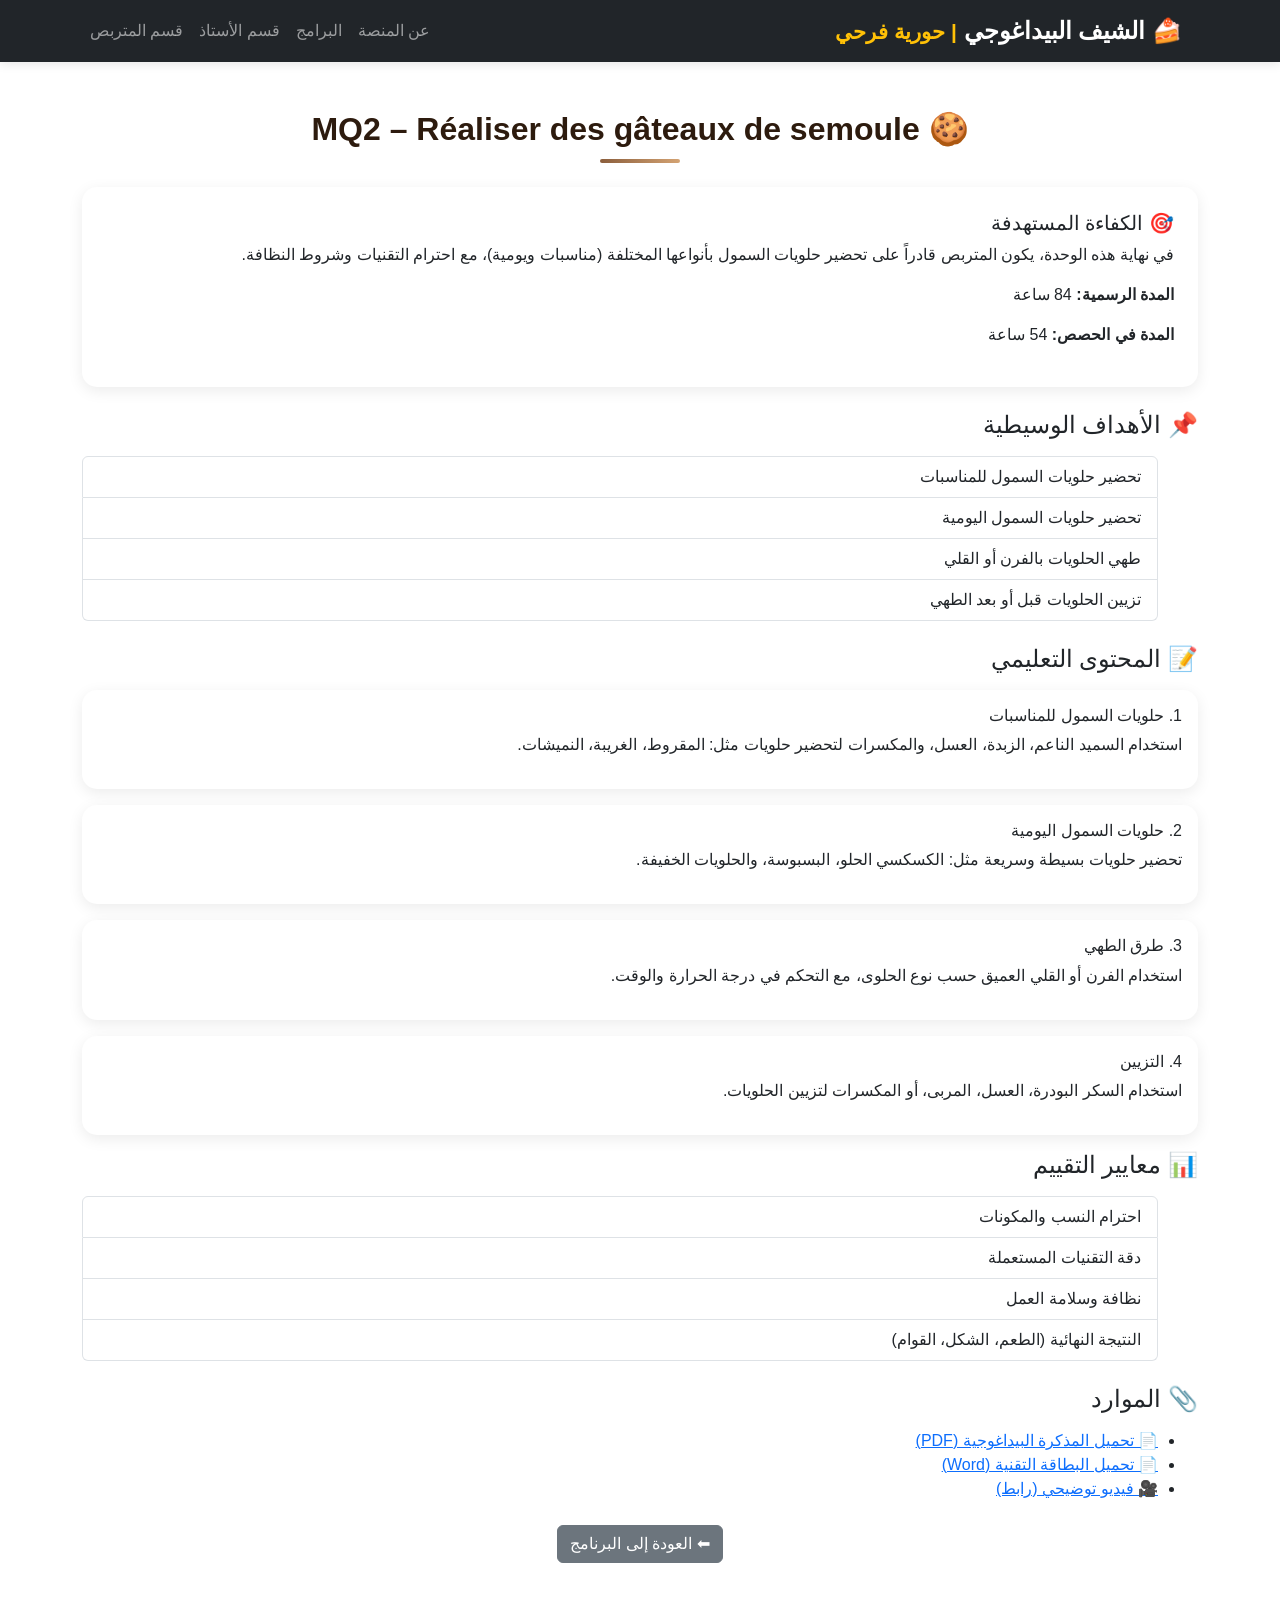
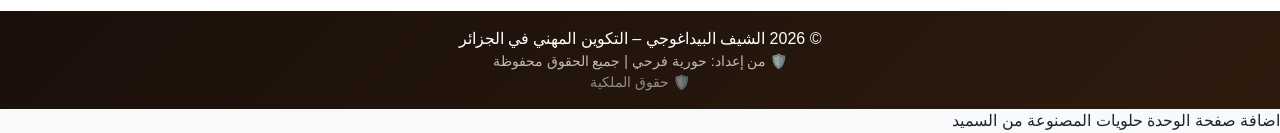
<file: module-mq2.html>
<!DOCTYPE html>
<html lang="ar" dir="rtl">
<head>
    <meta charset="UTF-8">
    <meta name="viewport" content="width=device-width, initial-scale=1.0">
    <title>MQ2 – Gâteaux de semoule | الشيف البيداغوجي</title>
    <link href="https://cdn.jsdelivr.net/npm/bootstrap@5.3.0/dist/css/bootstrap.min.css" rel="stylesheet">
    <link rel="stylesheet" href="style.css">
</head>
<body>

    <nav class="navbar navbar-expand-lg navbar-dark bg-dark">
        <div class="container">
            <a class="navbar-brand" href="index.html">🍰 الشيف البيداغوجي <small class="text-warning">| حورية فرحي</small></a>
            <button class="navbar-toggler" type="button" data-bs-toggle="collapse" data-bs-target="#navbarNav">
                <span class="navbar-toggler-icon"></span>
            </button>
            <div class="collapse navbar-collapse" id="navbarNav">
                <ul class="navbar-nav me-auto">
                    <li class="nav-item"><a class="nav-link" href="index.html#about">عن المنصة</a></li>
                    <li class="nav-item"><a class="nav-link" href="programs.html">البرامج</a></li>
                    <li class="nav-item"><a class="nav-link" href="index.html#teacher">قسم الأستاذ</a></li>
                    <li class="nav-item"><a class="nav-link" href="index.html#student">قسم المتربص</a></li>
                </ul>
            </div>
        </div>
    </nav>

    <section class="py-5">
        <div class="container">
            <h2 class="text-center mb-4">🍪 MQ2 – Réaliser des gâteaux de semoule</h2>

            <div class="card p-4 mb-4">
                <h5>🎯 الكفاءة المستهدفة</h5>
                <p>في نهاية هذه الوحدة، يكون المتربص قادراً على تحضير حلويات السمول بأنواعها المختلفة (مناسبات ويومية)، مع احترام التقنيات وشروط النظافة.</p>
                <p><strong>المدة الرسمية:</strong> 84 ساعة</p>
                <p><strong>المدة في الحصص:</strong> 54 ساعة</p>
            </div>

            <h4 class="mb-3">📌 الأهداف الوسيطية</h4>
            <ul class="list-group mb-4">
                <li class="list-group-item">تحضير حلويات السمول للمناسبات</li>
                <li class="list-group-item">تحضير حلويات السمول اليومية</li>
                <li class="list-group-item">طهي الحلويات بالفرن أو القلي</li>
                <li class="list-group-item">تزيين الحلويات قبل أو بعد الطهي</li>
            </ul>

            <h4 class="mb-3">📝 المحتوى التعليمي</h4>
            <div class="card p-3 mb-3">
                <h6>1. حلويات السمول للمناسبات</h6>
                <p>استخدام السميد الناعم، الزبدة، العسل، والمكسرات لتحضير حلويات مثل: المقروط، الغريبة، النميشات.</p>
            </div>
            <div class="card p-3 mb-3">
                <h6>2. حلويات السمول اليومية</h6>
                <p>تحضير حلويات بسيطة وسريعة مثل: الكسكسي الحلو، البسبوسة، والحلويات الخفيفة.</p>
            </div>
            <div class="card p-3 mb-3">
                <h6>3. طرق الطهي</h6>
                <p>استخدام الفرن أو القلي العميق حسب نوع الحلوى، مع التحكم في درجة الحرارة والوقت.</p>
            </div>
            <div class="card p-3 mb-3">
                <h6>4. التزيين</h6>
                <p>استخدام السكر البودرة، العسل، المربى، أو المكسرات لتزيين الحلويات.</p>
            </div>

            <h4 class="mb-3">📊 معايير التقييم</h4>
            <ul class="list-group mb-4">
                <li class="list-group-item">احترام النسب والمكونات</li>
                <li class="list-group-item">دقة التقنيات المستعملة</li>
                <li class="list-group-item">نظافة وسلامة العمل</li>
                <li class="list-group-item">النتيجة النهائية (الطعم، الشكل، القوام)</li>
            </ul>

            <h4 class="mb-3">📎 الموارد</h4>
            <ul>
                <li><a href="#">📄 تحميل المذكرة البيداغوجية (PDF)</a></li>
                <li><a href="#">📄 تحميل البطاقة التقنية (Word)</a></li>
                <li><a href="#">🎥 فيديو توضيحي (رابط)</a></li>
            </ul>

            <div class="mt-4 text-center">
                <a href="program-woman.html" class="btn btn-secondary">⬅ العودة إلى البرنامج</a>
            </div>
        </div>
    </section>

    <footer class="bg-dark text-white text-center py-3">
        <p class="mb-0">© 2026 الشيف البيداغوجي – التكوين المهني في الجزائر</p>
        <p class="mb-0 small" style="opacity:0.7;">🛡️ من إعداد: حورية فرحي | جميع الحقوق محفوظة</p>
        <p class="mb-0 small"><a href="license.html" class="text-white-50" style="text-decoration:none;">🛡️ حقوق الملكية</a></p>
    </footer>

    <script src="https://cdn.jsdelivr.net/npm/bootstrap@5.3.0/dist/js/bootstrap.bundle.min.js"></script>
</body>
</html>اضافة صفحة الوحدة حلويات المصنوعة من السميد
</file>
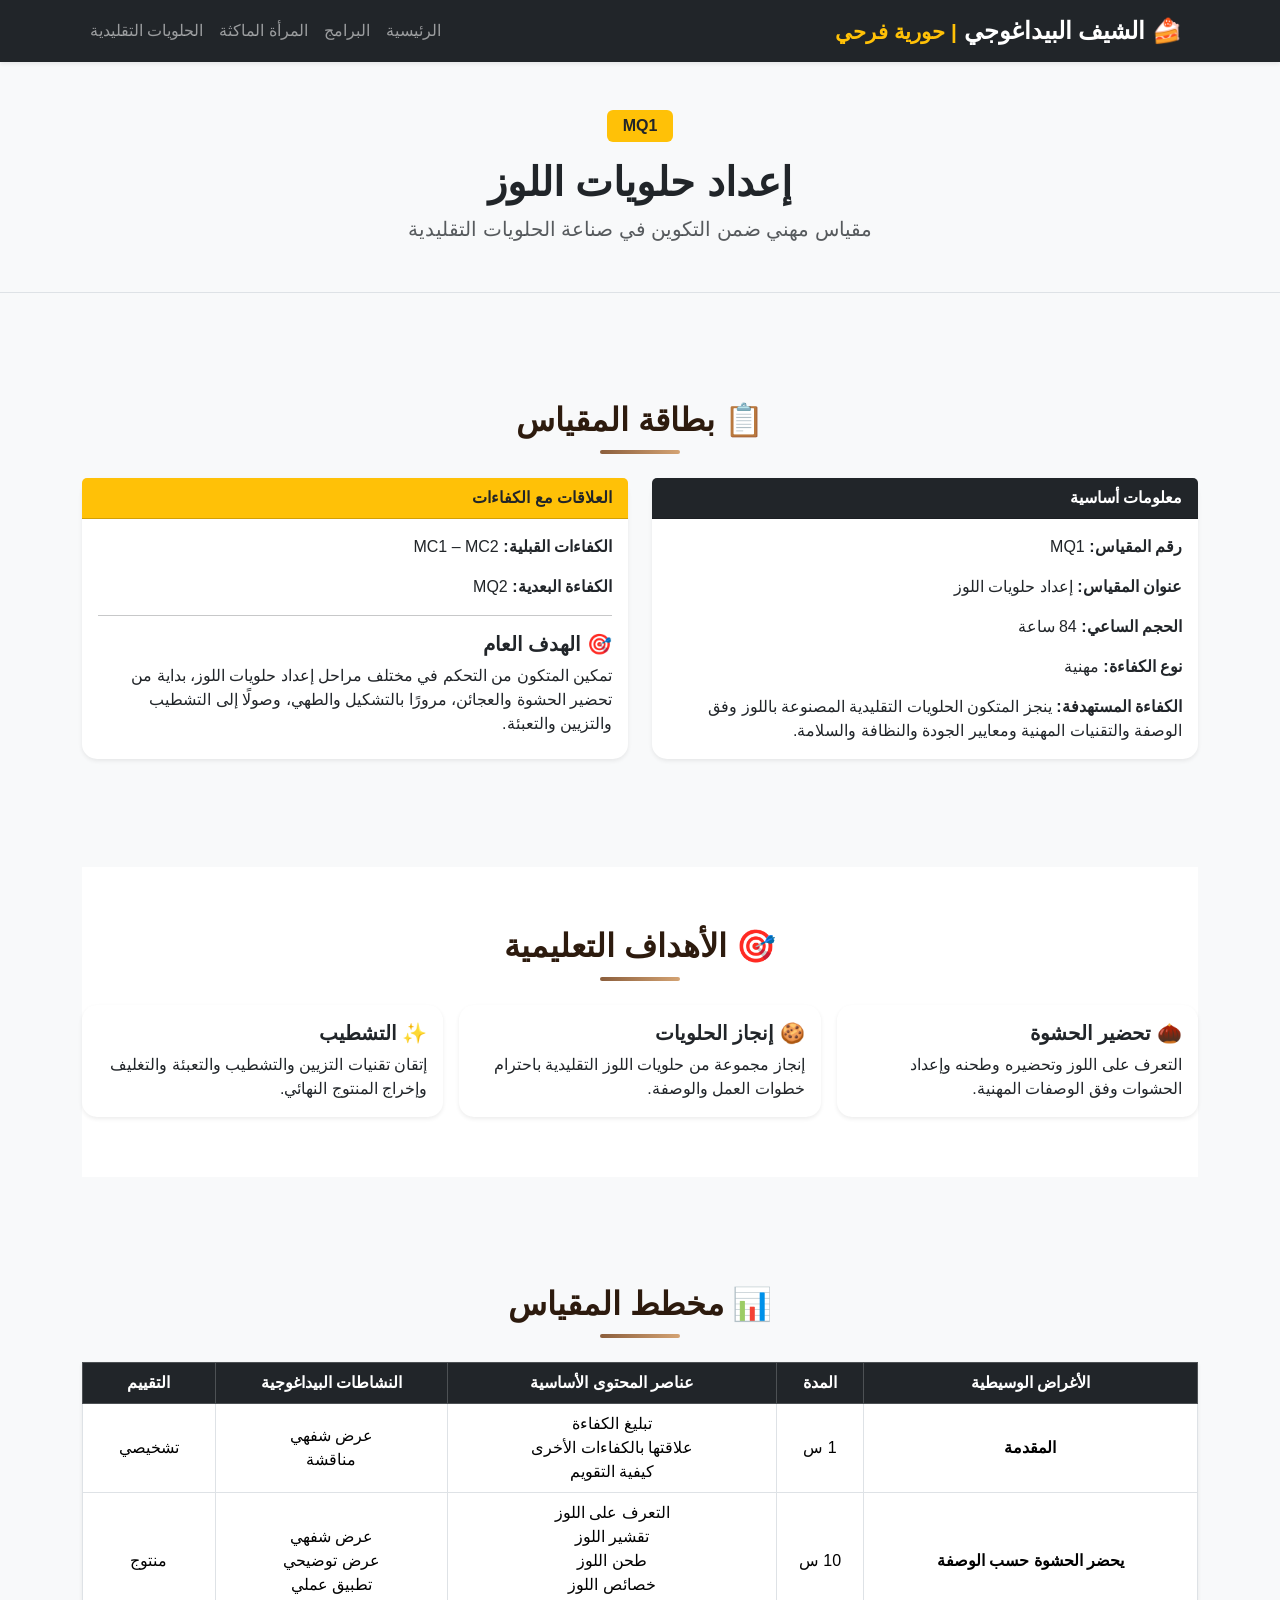
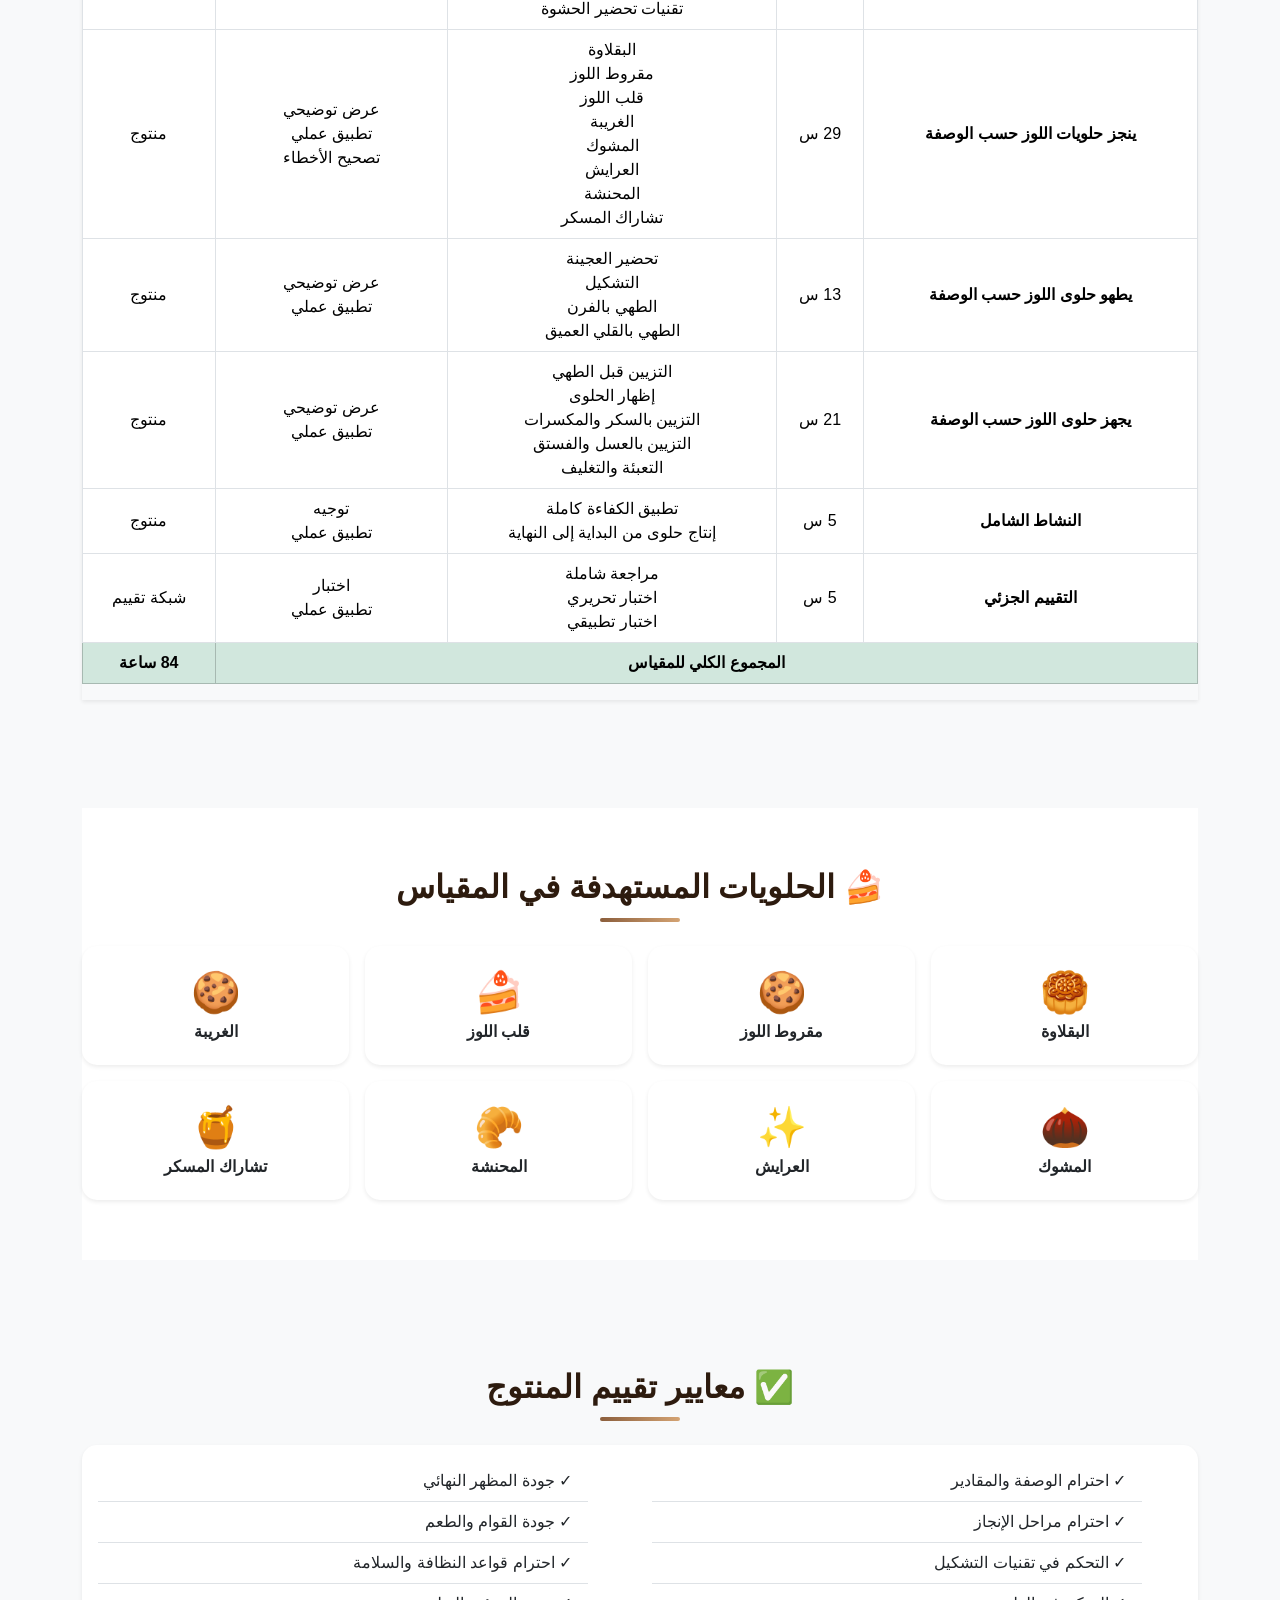
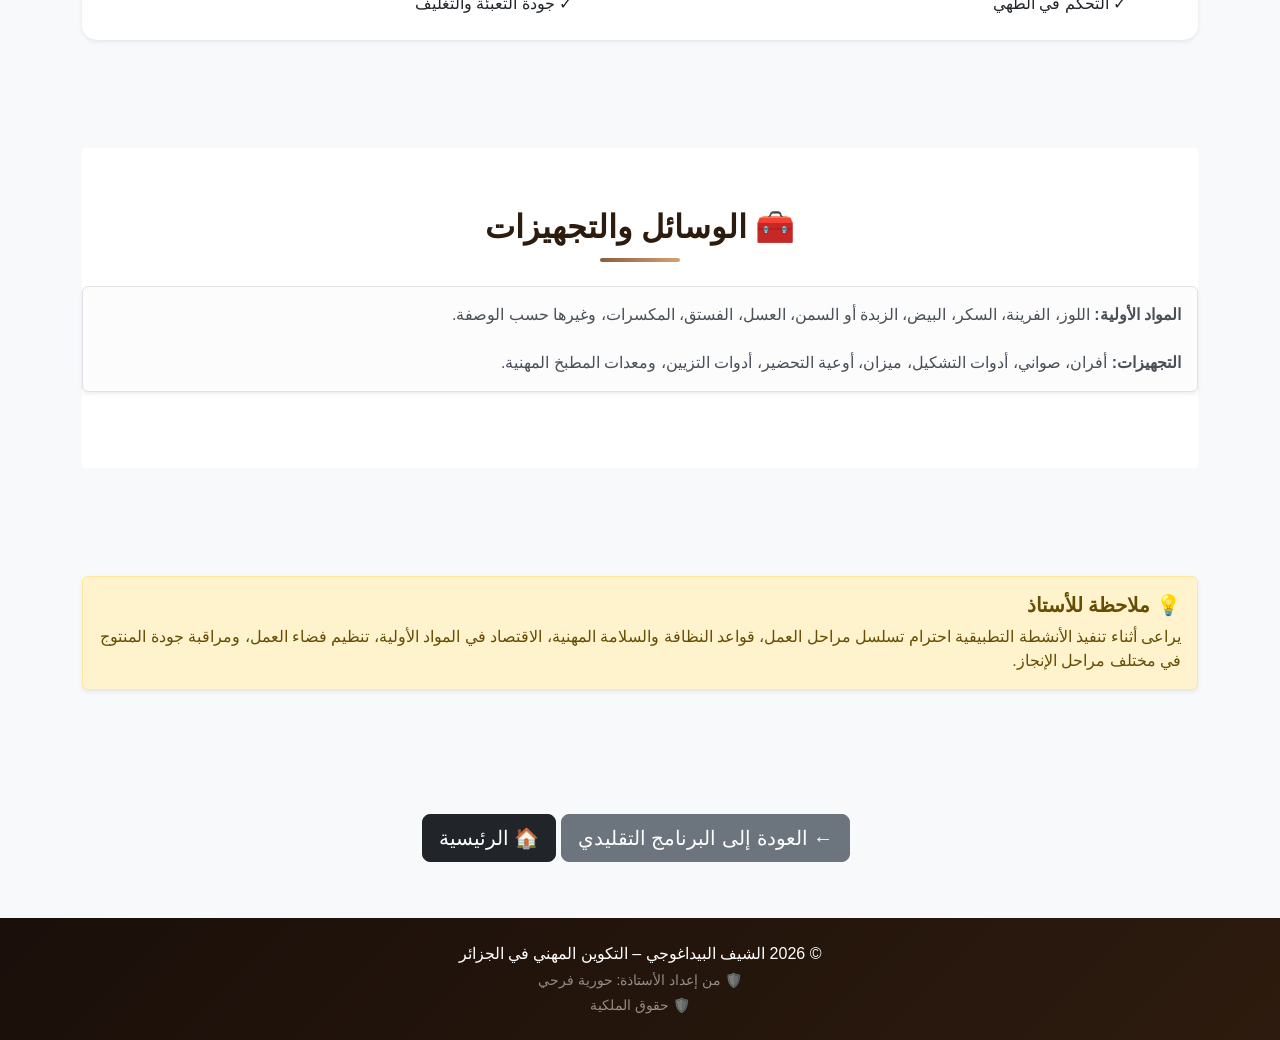
<file: mq1-v2.html>
<!DOCTYPE html>
<html lang="ar" dir="rtl">
<head>
    <meta charset="UTF-8">
    <meta name="viewport" content="width=device-width, initial-scale=1.0">

    <title>MQ1 – إعداد حلويات اللوز | الشيف البيداغوجي</title>

    <meta name="description"
          content="المقياس MQ1 – إعداد حلويات اللوز ضمن التكوين المهني في الجزائر، وفق المقاربة بالكفاءات.">

    <meta name="author" content="حورية فرحي">

    <!-- Bootstrap -->
    <link
        href="https://cdn.jsdelivr.net/npm/bootstrap@5.3.0/dist/css/bootstrap.min.css"
        rel="stylesheet">

    <!-- أيقونات Bootstrap -->
    <link
        rel="stylesheet"
        href="https://cdn.jsdelivr.net/npm/bootstrap-icons@1.11.3/font/bootstrap-icons.min.css">

    <!-- ملف التنسيق الخاص بالموقع -->
    <link rel="stylesheet" href="style.css">
</head>

<body>

<!-- =========================
     شريط التنقل
========================= -->

<nav class="navbar navbar-expand-lg navbar-dark bg-dark shadow-sm">

    <div class="container">

        <a class="navbar-brand fw-bold" href="index.html">
            🍰 الشيف البيداغوجي
            <small class="text-warning">| حورية فرحي</small>
        </a>

        <button
            class="navbar-toggler"
            type="button"
            data-bs-toggle="collapse"
            data-bs-target="#navbarNav"
            aria-label="فتح قائمة التنقل">

            <span class="navbar-toggler-icon"></span>

        </button>

        <div class="collapse navbar-collapse" id="navbarNav">

            <ul class="navbar-nav me-auto">

                <li class="nav-item">
                    <a class="nav-link" href="index.html">
                        الرئيسية
                    </a>
                </li>

                <li class="nav-item">
                    <a class="nav-link" href="programs.html">
                        البرامج
                    </a>
                </li>

                <li class="nav-item">
                    <a class="nav-link" href="program-woman.html">
                        المرأة الماكثة
                    </a>
                </li>

                <li class="nav-item">
                    <a class="nav-link" href="program-traditional.html">
                        الحلويات التقليدية
                    </a>
                </li>

            </ul>

        </div>
    </div>

</nav>


<!-- =========================
     رأس الصفحة
========================= -->

<header class="py-5 bg-light border-bottom">

    <div class="container text-center">

        <div class="mb-3">
            <span class="badge bg-warning text-dark fs-6 px-3 py-2">
                MQ1
            </span>
        </div>

        <h1 class="fw-bold">
            إعداد حلويات اللوز
        </h1>

        <p class="lead text-muted mb-0">
            مقياس مهني ضمن التكوين في صناعة الحلويات التقليدية
        </p>

    </div>

</header>


<!-- =========================
     محتوى الصفحة
========================= -->

<main class="container py-5">


<!-- =========================
     بطاقة معلومات المقياس
========================= -->

<section class="mb-5">

    <h2 class="text-center fw-bold mb-4">
        📋 بطاقة المقياس
    </h2>

    <div class="row g-4">

        <div class="col-md-6">

            <div class="card h-100 shadow-sm border-0">

                <div class="card-header bg-dark text-white fw-bold">
                    معلومات أساسية
                </div>

                <div class="card-body">

                    <p>
                        <strong>رقم المقياس:</strong>
                        MQ1
                    </p>

                    <p>
                        <strong>عنوان المقياس:</strong>
                        إعداد حلويات اللوز
                    </p>

                    <p>
                        <strong>الحجم الساعي:</strong>
                        84 ساعة
                    </p>

                    <p>
                        <strong>نوع الكفاءة:</strong>
                        مهنية
                    </p>

                    <p class="mb-0">
                        <strong>الكفاءة المستهدفة:</strong>
                        ينجز المتكون الحلويات التقليدية المصنوعة باللوز وفق الوصفة
                        والتقنيات المهنية ومعايير الجودة والنظافة والسلامة.
                    </p>

                </div>

            </div>

        </div>


        <div class="col-md-6">

            <div class="card h-100 shadow-sm border-0">

                <div class="card-header bg-warning fw-bold">
                    العلاقات مع الكفاءات
                </div>

                <div class="card-body">

                    <p>
                        <strong>الكفاءات القبلية:</strong>
                        MC1 – MC2
                    </p>

                    <p>
                        <strong>الكفاءة البعدية:</strong>
                        MQ2
                    </p>

                    <hr>

                    <h5 class="fw-bold">
                        🎯 الهدف العام
                    </h5>

                    <p class="mb-0">
                        تمكين المتكون من التحكم في مختلف مراحل إعداد حلويات
                        اللوز، بداية من تحضير الحشوة والعجائن، مرورًا بالتشكيل
                        والطهي، وصولًا إلى التشطيب والتزيين والتعبئة.
                    </p>

                </div>

            </div>

        </div>

    </div>

</section>


<!-- =========================
     الأهداف التعليمية
========================= -->

<section class="mb-5">

    <h2 class="fw-bold text-center mb-4">
        🎯 الأهداف التعليمية
    </h2>

    <div class="row g-3">

        <div class="col-md-4">
            <div class="card h-100 border-0 shadow-sm">
                <div class="card-body">
                    <h5 class="fw-bold">🌰 تحضير الحشوة</h5>
                    <p class="mb-0">
                        التعرف على اللوز وتحضيره وطحنه وإعداد الحشوات
                        وفق الوصفات المهنية.
                    </p>
                </div>
            </div>
        </div>

        <div class="col-md-4">
            <div class="card h-100 border-0 shadow-sm">
                <div class="card-body">
                    <h5 class="fw-bold">🍪 إنجاز الحلويات</h5>
                    <p class="mb-0">
                        إنجاز مجموعة من حلويات اللوز التقليدية باحترام
                        خطوات العمل والوصفة.
                    </p>
                </div>
            </div>
        </div>

        <div class="col-md-4">
            <div class="card h-100 border-0 shadow-sm">
                <div class="card-body">
                    <h5 class="fw-bold">✨ التشطيب</h5>
                    <p class="mb-0">
                        إتقان تقنيات التزيين والتشطيب والتعبئة والتغليف
                        وإخراج المنتوج النهائي.
                    </p>
                </div>
            </div>
        </div>

    </div>

</section>


<!-- =========================
     مخطط المقياس
========================= -->

<section class="mb-5">

    <h2 class="fw-bold text-center mb-4">
        📊 مخطط المقياس
    </h2>

    <div class="table-responsive shadow-sm">

        <table class="table table-bordered table-hover align-middle text-center">

            <thead class="table-dark">

                <tr>
                    <th>الأغراض الوسيطية</th>
                    <th>المدة</th>
                    <th>عناصر المحتوى الأساسية</th>
                    <th>النشاطات البيداغوجية</th>
                    <th>التقييم</th>
                </tr>

            </thead>

            <tbody>

                <tr>
                    <td class="fw-bold">
                        المقدمة
                    </td>

                    <td>1 س</td>

                    <td>
                        تبليغ الكفاءة<br>
                        علاقتها بالكفاءات الأخرى<br>
                        كيفية التقويم
                    </td>

                    <td>
                        عرض شفهي<br>
                        مناقشة
                    </td>

                    <td>تشخيصي</td>
                </tr>


                <tr>
                    <td class="fw-bold">
                        يحضر الحشوة حسب الوصفة
                    </td>

                    <td>10 س</td>

                    <td>
                        التعرف على اللوز<br>
                        تقشير اللوز<br>
                        طحن اللوز<br>
                        خصائص اللوز<br>
                        تقنيات تحضير الحشوة
                    </td>

                    <td>
                        عرض شفهي<br>
                        عرض توضيحي<br>
                        تطبيق عملي
                    </td>

                    <td>منتوج</td>
                </tr>


                <tr>
                    <td class="fw-bold">
                        ينجز حلويات اللوز حسب الوصفة
                    </td>

                    <td>29 س</td>

                    <td>
                        البقلاوة<br>
                        مقروط اللوز<br>
                        قلب اللوز<br>
                        الغريبة<br>
                        المشوك<br>
                        العرايش<br>
                        المحنشة<br>
                        تشاراك المسكر
                    </td>

                    <td>
                        عرض توضيحي<br>
                        تطبيق عملي<br>
                        تصحيح الأخطاء
                    </td>

                    <td>منتوج</td>
                </tr>


                <tr>
                    <td class="fw-bold">
                        يطهو حلوى اللوز حسب الوصفة
                    </td>

                    <td>13 س</td>

                    <td>
                        تحضير العجينة<br>
                        التشكيل<br>
                        الطهي بالفرن<br>
                        الطهي بالقلي العميق
                    </td>

                    <td>
                        عرض توضيحي<br>
                        تطبيق عملي
                    </td>

                    <td>منتوج</td>
                </tr>


                <tr>
                    <td class="fw-bold">
                        يجهز حلوى اللوز حسب الوصفة
                    </td>

                    <td>21 س</td>

                    <td>
                        التزيين قبل الطهي<br>
                        إظهار الحلوى<br>
                        التزيين بالسكر والمكسرات<br>
                        التزيين بالعسل والفستق<br>
                        التعبئة والتغليف
                    </td>

                    <td>
                        عرض توضيحي<br>
                        تطبيق عملي
                    </td>

                    <td>منتوج</td>
                </tr>


                <tr>
                    <td class="fw-bold">
                        النشاط الشامل
                    </td>

                    <td>5 س</td>

                    <td>
                        تطبيق الكفاءة كاملة<br>
                        إنتاج حلوى من البداية إلى النهاية
                    </td>

                    <td>
                        توجيه<br>
                        تطبيق عملي
                    </td>

                    <td>منتوج</td>
                </tr>


                <tr>
                    <td class="fw-bold">
                        التقييم الجزئي
                    </td>

                    <td>5 س</td>

                    <td>
                        مراجعة شاملة<br>
                        اختبار تحريري<br>
                        اختبار تطبيقي
                    </td>

                    <td>
                        اختبار<br>
                        تطبيق عملي
                    </td>

                    <td>شبكة تقييم</td>
                </tr>


                <tr class="table-success fw-bold">

                    <td colspan="4">
                        المجموع الكلي للمقياس
                    </td>

                    <td>
                        84 ساعة
                    </td>

                </tr>

            </tbody>

        </table>

    </div>

</section>


<!-- =========================
     الحلويات المستهدفة
========================= -->

<section class="mb-5">

    <h2 class="fw-bold text-center mb-4">
        🍰 الحلويات المستهدفة في المقياس
    </h2>

    <div class="row g-3">

        <div class="col-6 col-md-3">
            <div class="card text-center shadow-sm border-0">
                <div class="card-body">
                    <div class="fs-1">🥮</div>
                    <h6 class="fw-bold">البقلاوة</h6>
                </div>
            </div>
        </div>

        <div class="col-6 col-md-3">
            <div class="card text-center shadow-sm border-0">
                <div class="card-body">
                    <div class="fs-1">🍪</div>
                    <h6 class="fw-bold">مقروط اللوز</h6>
                </div>
            </div>
        </div>

        <div class="col-6 col-md-3">
            <div class="card text-center shadow-sm border-0">
                <div class="card-body">
                    <div class="fs-1">🍰</div>
                    <h6 class="fw-bold">قلب اللوز</h6>
                </div>
            </div>
        </div>

        <div class="col-6 col-md-3">
            <div class="card text-center shadow-sm border-0">
                <div class="card-body">
                    <div class="fs-1">🍪</div>
                    <h6 class="fw-bold">الغريبة</h6>
                </div>
            </div>
        </div>

        <div class="col-6 col-md-3">
            <div class="card text-center shadow-sm border-0">
                <div class="card-body">
                    <div class="fs-1">🌰</div>
                    <h6 class="fw-bold">المشوك</h6>
                </div>
            </div>
        </div>

        <div class="col-6 col-md-3">
            <div class="card text-center shadow-sm border-0">
                <div class="card-body">
                    <div class="fs-1">✨</div>
                    <h6 class="fw-bold">العرايش</h6>
                </div>
            </div>
        </div>

        <div class="col-6 col-md-3">
            <div class="card text-center shadow-sm border-0">
                <div class="card-body">
                    <div class="fs-1">🥐</div>
                    <h6 class="fw-bold">المحنشة</h6>
                </div>
            </div>
        </div>

        <div class="col-6 col-md-3">
            <div class="card text-center shadow-sm border-0">
                <div class="card-body">
                    <div class="fs-1">🍯</div>
                    <h6 class="fw-bold">تشاراك المسكر</h6>
                </div>
            </div>
        </div>

    </div>

</section>


<!-- =========================
     معايير التقييم
========================= -->

<section class="mb-5">

    <h2 class="fw-bold text-center mb-4">
        ✅ معايير تقييم المنتوج
    </h2>

    <div class="card shadow-sm border-0">

        <div class="card-body">

            <div class="row">

                <div class="col-md-6">

                    <ul class="list-group list-group-flush">

                        <li class="list-group-item">
                            ✓ احترام الوصفة والمقادير
                        </li>

                        <li class="list-group-item">
                            ✓ احترام مراحل الإنجاز
                        </li>

                        <li class="list-group-item">
                            ✓ التحكم في تقنيات التشكيل
                        </li>

                        <li class="list-group-item">
                            ✓ التحكم في الطهي
                        </li>

                    </ul>

                </div>

                <div class="col-md-6">

                    <ul class="list-group list-group-flush">

                        <li class="list-group-item">
                            ✓ جودة المظهر النهائي
                        </li>

                        <li class="list-group-item">
                            ✓ جودة القوام والطعم
                        </li>

                        <li class="list-group-item">
                            ✓ احترام قواعد النظافة والسلامة
                        </li>

                        <li class="list-group-item">
                            ✓ جودة التعبئة والتغليف
                        </li>

                    </ul>

                </div>

            </div>

        </div>

    </div>

</section>


<!-- =========================
     الوسائل البيداغوجية
========================= -->

<section class="mb-5">

    <h2 class="fw-bold text-center mb-4">
        🧰 الوسائل والتجهيزات
    </h2>

    <div class="alert alert-light border shadow-sm">

        <strong>المواد الأولية:</strong>

        اللوز، الفرينة، السكر، البيض، الزبدة أو السمن،
        العسل، الفستق، المكسرات، وغيرها حسب الوصفة.

        <br><br>

        <strong>التجهيزات:</strong>

        أفران، صواني، أدوات التشكيل، ميزان،
        أوعية التحضير، أدوات التزيين، ومعدات المطبخ المهنية.

    </div>

</section>


<!-- =========================
     ملاحظة بيداغوجية
========================= -->

<section class="mb-5">

    <div class="alert alert-warning shadow-sm">

        <h5 class="fw-bold">
            💡 ملاحظة للأستاذ
        </h5>

        <p class="mb-0">
            يراعى أثناء تنفيذ الأنشطة التطبيقية احترام تسلسل مراحل العمل،
            قواعد النظافة والسلامة المهنية، الاقتصاد في المواد الأولية،
            تنظيم فضاء العمل، ومراقبة جودة المنتوج في مختلف مراحل الإنجاز.
        </p>

    </div>

</section>


<!-- =========================
     أزرار التنقل
========================= -->

<div class="text-center mt-5">

    <a
        href="program-traditional.html"
        class="btn btn-secondary btn-lg me-2 mb-2">

        ← العودة إلى البرنامج التقليدي

    </a>

    <a
        href="index.html"
        class="btn btn-dark btn-lg mb-2">

        🏠 الرئيسية

    </a>

</div>


</main>


<!-- =========================
     التذييل
========================= -->

<footer class="bg-dark text-white text-center py-4">

    <div class="container">

        <p class="mb-1">
            © 2026 الشيف البيداغوجي – التكوين المهني في الجزائر
        </p>

        <p class="small mb-1 text-white-50">
            🛡️ من إعداد الأستاذة: حورية فرحي
        </p>

        <p class="small mb-0">

            <a
                href="license.html"
                class="text-white-50 text-decoration-none">

                🛡️ حقوق الملكية

            </a>

        </p>

    </div>

</footer>


<!-- Bootstrap JavaScript -->

<script
    src="https://cdn.jsdelivr.net/npm/bootstrap@5.3.0/dist/js/bootstrap.bundle.min.js">
</script>

</body>
</html>
</file>
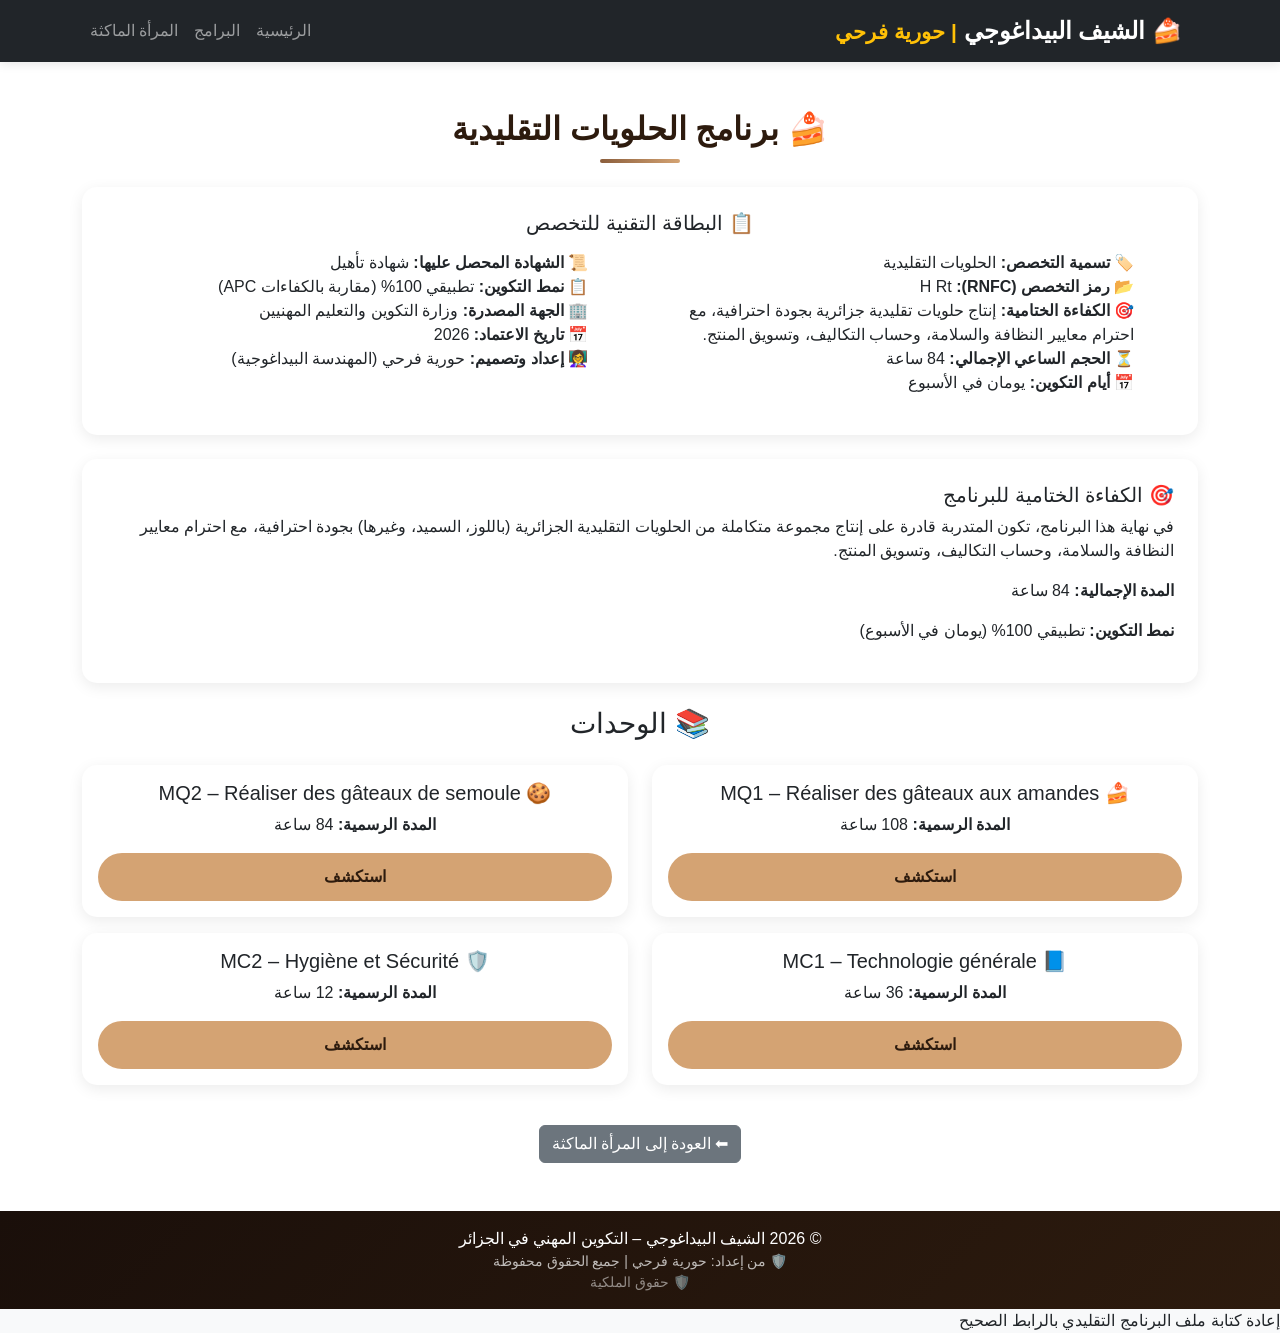
<file: program-traditional.html>
<!DOCTYPE html>
<html lang="ar" dir="rtl">
<head>
    <meta charset="UTF-8">
    <meta name="viewport" content="width=device-width, initial-scale=1.0">
    <title>الحلويات التقليدية | الشيف البيداغوجي</title>
    <link href="https://cdn.jsdelivr.net/npm/bootstrap@5.3.0/dist/css/bootstrap.min.css" rel="stylesheet">
    <link rel="stylesheet" href="style.css">
</head>
<body>

    <nav class="navbar navbar-expand-lg navbar-dark bg-dark">
        <div class="container">
            <a class="navbar-brand" href="index.html">🍰 الشيف البيداغوجي <small class="text-warning">| حورية فرحي</small></a>
            <button class="navbar-toggler" type="button" data-bs-toggle="collapse" data-bs-target="#navbarNav">
                <span class="navbar-toggler-icon"></span>
            </button>
            <div class="collapse navbar-collapse" id="navbarNav">
                <ul class="navbar-nav me-auto">
                    <li class="nav-item"><a class="nav-link" href="index.html">الرئيسية</a></li>
                    <li class="nav-item"><a class="nav-link" href="programs.html">البرامج</a></li>
                    <li class="nav-item"><a class="nav-link" href="program-woman.html">المرأة الماكثة</a></li>
                </ul>
            </div>
        </div>
    </nav>

    <section class="py-5">
        <div class="container">
            <h2 class="text-center mb-4">🍰 برنامج الحلويات التقليدية</h2>

            <div class="card p-4 mb-4 border-warning">
                <h5 class="card-title text-center mb-3">📋 البطاقة التقنية للتخصص</h5>
                <div class="row">
                    <div class="col-md-6">
                        <ul class="list-unstyled">
                            <li><strong>🏷️ تسمية التخصص:</strong> الحلويات التقليدية</li>
                            <li><strong>📂 رمز التخصص (RNFC):</strong> H Rt</li>
                            <li><strong>🎯 الكفاءة الختامية:</strong> إنتاج حلويات تقليدية جزائرية بجودة احترافية، مع احترام معايير النظافة والسلامة، وحساب التكاليف، وتسويق المنتج.</li>
                            <li><strong>⏳ الحجم الساعي الإجمالي:</strong> 84 ساعة</li>
                            <li><strong>📅 أيام التكوين:</strong> يومان في الأسبوع</li>
                        </ul>
                    </div>
                    <div class="col-md-6">
                        <ul class="list-unstyled">
                            <li><strong>📜 الشهادة المحصل عليها:</strong> شهادة تأهيل</li>
                            <li><strong>📋 نمط التكوين:</strong> تطبيقي 100% (مقاربة بالكفاءات APC)</li>
                            <li><strong>🏢 الجهة المصدرة:</strong> وزارة التكوين والتعليم المهنيين</li>
                            <li><strong>📅 تاريخ الاعتماد:</strong> 2026</li>
                            <li><strong>👩‍🏫 إعداد وتصميم:</strong> حورية فرحي (المهندسة البيداغوجية)</li>
                        </ul>
                    </div>
                </div>
            </div>

            <div class="card p-4 mb-4">
                <h5>🎯 الكفاءة الختامية للبرنامج</h5>
                <p>في نهاية هذا البرنامج، تكون المتدربة قادرة على إنتاج مجموعة متكاملة من الحلويات التقليدية الجزائرية (باللوز، السميد، وغيرها) بجودة احترافية، مع احترام معايير النظافة والسلامة، وحساب التكاليف، وتسويق المنتج.</p>
                <p><strong>المدة الإجمالية:</strong> 84 ساعة</p>
                <p><strong>نمط التكوين:</strong> تطبيقي 100% (يومان في الأسبوع)</p>
            </div>

            <h3 class="text-center mb-4">📚 الوحدات</h3>
            <div class="row">
                <div class="col-md-6 mb-3">
                    <div class="card p-3 text-center">
                        <h5>🍰 MQ1 – Réaliser des gâteaux aux amandes</h5>
                        <p><strong>المدة الرسمية:</strong> 108 ساعة</p>
                        <a href="module-mq1-final.html" class="btn btn-warning">استكشف</a>
                    </div>
                </div>
                <div class="col-md-6 mb-3">
                    <div class="card p-3 text-center">
                        <h5>🍪 MQ2 – Réaliser des gâteaux de semoule</h5>
                        <p><strong>المدة الرسمية:</strong> 84 ساعة</p>
                        <a href="module-mq2.html" class="btn btn-warning">استكشف</a>
                    </div>
                </div>
                <div class="col-md-6 mb-3">
                    <div class="card p-3 text-center">
                        <h5>📘 MC1 – Technologie générale</h5>
                        <p><strong>المدة الرسمية:</strong> 36 ساعة</p>
                        <a href="module-mc1.html" class="btn btn-warning">استكشف</a>
                    </div>
                </div>
                <div class="col-md-6 mb-3">
                    <div class="card p-3 text-center">
                        <h5>🛡️ MC2 – Hygiène et Sécurité</h5>
                        <p><strong>المدة الرسمية:</strong> 12 ساعة</p>
                        <a href="module-mc2.html" class="btn btn-warning">استكشف</a>
                    </div>
                </div>
            </div>
            <div class="mt-4 text-center">
                <a href="program-woman.html" class="btn btn-secondary">⬅ العودة إلى المرأة الماكثة</a>
            </div>
        </div>
    </section>

    <footer class="bg-dark text-white text-center py-3">
        <p class="mb-0">© 2026 الشيف البيداغوجي – التكوين المهني في الجزائر</p>
        <p class="mb-0 small" style="opacity:0.7;">🛡️ من إعداد: حورية فرحي | جميع الحقوق محفوظة</p>
        <p class="mb-0 small"><a href="license.html" class="text-white-50" style="text-decoration:none;">🛡️ حقوق الملكية</a></p>
    </footer>

    <script src="https://cdn.jsdelivr.net/npm/bootstrap@5.3.0/dist/js/bootstrap.bundle.min.js"></script>
</body>
</html>إعادة كتابة ملف البرنامج التقليدي بالرابط الصحيح
</file>
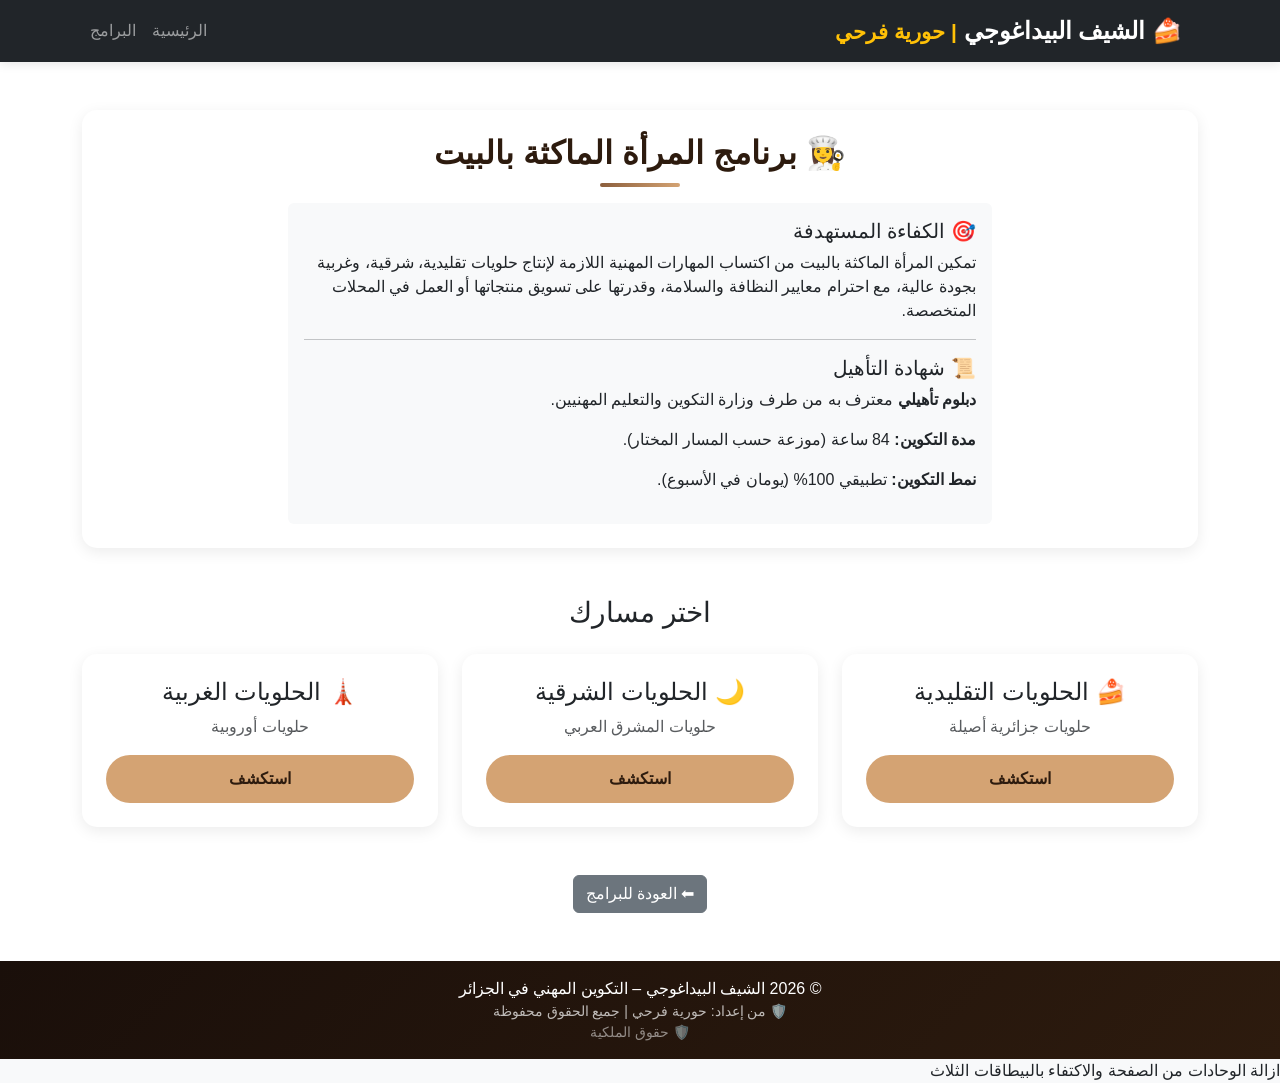
<file: program-woman.html>
<!DOCTYPE html>
<html lang="ar" dir="rtl">
<head>
    <meta charset="UTF-8">
    <meta name="viewport" content="width=device-width, initial-scale=1.0">
    <title>المرأة الماكثة بالبيت | الشيف البيداغوجي</title>
    <link href="https://cdn.jsdelivr.net/npm/bootstrap@5.3.0/dist/css/bootstrap.min.css" rel="stylesheet">
    <link rel="stylesheet" href="style.css">
</head>
<body>

    <nav class="navbar navbar-expand-lg navbar-dark bg-dark">
        <div class="container">
            <a class="navbar-brand" href="index.html">🍰 الشيف البيداغوجي <small class="text-warning">| حورية فرحي</small></a>
            <button class="navbar-toggler" type="button" data-bs-toggle="collapse" data-bs-target="#navbarNav">
                <span class="navbar-toggler-icon"></span>
            </button>
            <div class="collapse navbar-collapse" id="navbarNav">
                <ul class="navbar-nav me-auto">
                    <li class="nav-item"><a class="nav-link" href="index.html">الرئيسية</a></li>
                    <li class="nav-item"><a class="nav-link" href="programs.html">البرامج</a></li>
                </ul>
            </div>
        </div>
    </nav>

    <section class="py-5">
        <div class="container">
            <!-- تعريف البرنامج -->
            <div class="card p-4 mb-5 border-warning">
                <h2 class="text-center mb-3">👩‍🍳 برنامج المرأة الماكثة بالبيت</h2>
                <div class="row">
                    <div class="col-md-8 mx-auto">
                        <div class="p-3 bg-light rounded">
                            <h5>🎯 الكفاءة المستهدفة</h5>
                            <p>تمكين المرأة الماكثة بالبيت من اكتساب المهارات المهنية اللازمة لإنتاج حلويات تقليدية، شرقية، وغربية بجودة عالية، مع احترام معايير النظافة والسلامة، وقدرتها على تسويق منتجاتها أو العمل في المحلات المتخصصة.</p>
                            <hr>
                            <h5>📜 شهادة التأهيل</h5>
                            <p><strong>دبلوم تأهيلي</strong> معترف به من طرف وزارة التكوين والتعليم المهنيين.</p>
                            <p><strong>مدة التكوين:</strong> 84 ساعة (موزعة حسب المسار المختار).</p>
                            <p><strong>نمط التكوين:</strong> تطبيقي 100% (يومان في الأسبوع).</p>
                        </div>
                    </div>
                </div>
            </div>

            <!-- البرامج الفرعية -->
            <h3 class="text-center mb-4">اختر مسارك</h3>
            <div class="row">
                <div class="col-md-4 mb-4">
                    <div class="card p-4 text-center h-100">
                        <h4>🍰 الحلويات التقليدية</h4>
                        <p class="text-muted">حلويات جزائرية أصيلة</p>
                        <a href="program-traditional.html" class="btn btn-warning mt-auto">استكشف</a>
                    </div>
                </div>
                <div class="col-md-4 mb-4">
                    <div class="card p-4 text-center h-100">
                        <h4>🌙 الحلويات الشرقية</h4>
                        <p class="text-muted">حلويات المشرق العربي</p>
                        <a href="program-oriental.html" class="btn btn-warning mt-auto">استكشف</a>
                    </div>
                </div>
                <div class="col-md-4 mb-4">
                    <div class="card p-4 text-center h-100">
                        <h4>🗼 الحلويات الغربية</h4>
                        <p class="text-muted">حلويات أوروبية</p>
                        <a href="program-western.html" class="btn btn-warning mt-auto">استكشف</a>
                    </div>
                </div>
            </div>
            <div class="text-center mt-4">
                <a href="programs.html" class="btn btn-secondary">⬅ العودة للبرامج</a>
            </div>
        </div>
    </section>

    <footer class="bg-dark text-white text-center py-3">
        <p class="mb-0">© 2026 الشيف البيداغوجي – التكوين المهني في الجزائر</p>
        <p class="mb-0 small" style="opacity:0.7;">🛡️ من إعداد: حورية فرحي | جميع الحقوق محفوظة</p>
        <p class="mb-0 small"><a href="license.html" class="text-white-50" style="text-decoration:none;">🛡️ حقوق الملكية</a></p>
    </footer>

    <script src="https://cdn.jsdelivr.net/npm/bootstrap@5.3.0/dist/js/bootstrap.bundle.min.js"></script>
</body>ازالة الوحادات من الصفحة والاكتفاء بالبيطاقات الثلاث
</html>
</file>
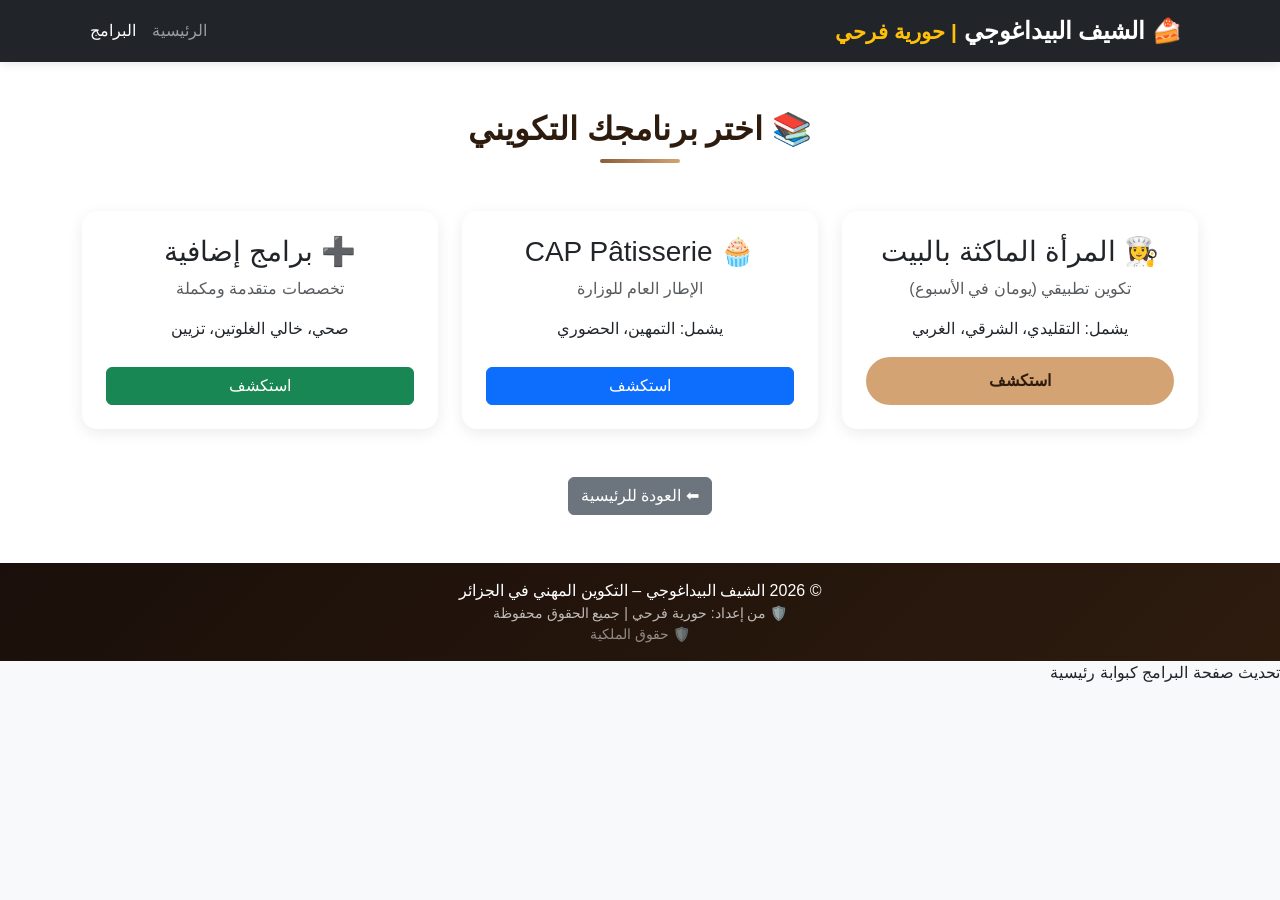
<file: programs.html>
<!DOCTYPE html>
<html lang="ar" dir="rtl">
<head>
    <meta charset="UTF-8">
    <meta name="viewport" content="width=device-width, initial-scale=1.0">
    <title>البرامج | الشيف البيداغوجي</title>
    <link href="https://cdn.jsdelivr.net/npm/bootstrap@5.3.0/dist/css/bootstrap.min.css" rel="stylesheet">
    <link rel="stylesheet" href="style.css">
</head>
<body>

    <nav class="navbar navbar-expand-lg navbar-dark bg-dark">
        <div class="container">
            <a class="navbar-brand" href="index.html">🍰 الشيف البيداغوجي <small class="text-warning">| حورية فرحي</small></a>
            <button class="navbar-toggler" type="button" data-bs-toggle="collapse" data-bs-target="#navbarNav">
                <span class="navbar-toggler-icon"></span>
            </button>
            <div class="collapse navbar-collapse" id="navbarNav">
                <ul class="navbar-nav me-auto">
                    <li class="nav-item"><a class="nav-link" href="index.html">الرئيسية</a></li>
                    <li class="nav-item"><a class="nav-link active" href="programs.html">البرامج</a></li>
                </ul>
            </div>
        </div>
    </nav>

    <section class="py-5">
        <div class="container">
            <h2 class="text-center mb-5">📚 اختر برنامجك التكويني</h2>
            <div class="row">
                <!-- بطاقة 1: المرأة الماكثة -->
                <div class="col-md-4 mb-4">
                    <div class="card p-4 text-center h-100 border-warning">
                        <h3>👩‍🍳 المرأة الماكثة بالبيت</h3>
                        <p class="text-muted">تكوين تطبيقي (يومان في الأسبوع)</p>
                        <p>يشمل: التقليدي، الشرقي، الغربي</p>
                        <a href="program-woman.html" class="btn btn-warning mt-auto">استكشف</a>
                    </div>
                </div>
                <!-- بطاقة 2: CAP -->
                <div class="col-md-4 mb-4">
                    <div class="card p-4 text-center h-100 border-primary">
                        <h3>🧁 CAP Pâtisserie</h3>
                        <p class="text-muted">الإطار العام للوزارة</p>
                        <p>يشمل: التمهين، الحضوري</p>
                        <a href="program-cap.html" class="btn btn-primary mt-auto">استكشف</a>
                    </div>
                </div>
                <!-- بطاقة 3: إضافات -->
                <div class="col-md-4 mb-4">
                    <div class="card p-4 text-center h-100 border-success">
                        <h3>➕ برامج إضافية</h3>
                        <p class="text-muted">تخصصات متقدمة ومكملة</p>
                        <p>صحي، خالي الغلوتين، تزيين</p>
                        <a href="program-addons.html" class="btn btn-success mt-auto">استكشف</a>
                    </div>
                </div>
            </div>
            <div class="text-center mt-4">
                <a href="index.html" class="btn btn-secondary">⬅ العودة للرئيسية</a>
            </div>
        </div>
    </section>

    <footer class="bg-dark text-white text-center py-3">
        <p class="mb-0">© 2026 الشيف البيداغوجي – التكوين المهني في الجزائر</p>
        <p class="mb-0 small" style="opacity:0.7;">🛡️ من إعداد: حورية فرحي | جميع الحقوق محفوظة</p>
        <p class="mb-0 small"><a href="license.html" class="text-white-50" style="text-decoration:none;">🛡️ حقوق الملكية</a></p>
    </footer>

    <script src="https://cdn.jsdelivr.net/npm/bootstrap@5.3.0/dist/js/bootstrap.bundle.min.js"></script>
</body>
</html>تحديث صفحة البرامج كبوابة رئيسية
</file>
<file: style.css>
/* تنسيقات عامة */
body {
    font-family: 'Tajawal', 'Segoe UI', sans-serif;
    background-color: #f8f9fa;
}

/* القسم الرئيسي (Hero) */
.hero-section {
    background: linear-gradient(135deg, #2d1b0e 0%, #5a3a2b 50%, #8b5e3c 100%);
    padding: 100px 0;
    min-height: 70vh;
    display: flex;
    align-items: center;
    position: relative;
    overflow: hidden;
}

.hero-section::before {
    content: '🍰';
    position: absolute;
    font-size: 300px;
    opacity: 0.05;
    bottom: -50px;
    right: -50px;
}

.hero-section h1 {
    text-shadow: 2px 2px 4px rgba(0,0,0,0.5);
}

.hero-section .lead {
    font-size: 1.5rem;
    text-shadow: 1px 1px 3px rgba(0,0,0,0.3);
}

/* البطاقات */
.card {
    border: none;
    border-radius: 15px;
    box-shadow: 0 4px 15px rgba(0,0,0,0.08);
    transition: all 0.3s ease;
    cursor: pointer;
    background: white;
}

.card:hover {
    transform: translateY(-5px);
    box-shadow: 0 8px 25px rgba(0,0,0,0.15);
    background: #fff8f0;
}

/* الأقسام */
section {
    padding: 60px 0;
}

section:nth-child(even) {
    background-color: #ffffff;
}

/* روابط التنقل */
.navbar {
    box-shadow: 0 2px 10px rgba(0,0,0,0.1);
}

.navbar-brand {
    font-size: 1.5rem;
    font-weight: bold;
}

/* عناوين */
h2 {
    color: #2d1b0e;
    font-weight: bold;
    position: relative;
    padding-bottom: 15px;
}

h2::after {
    content: '';
    position: absolute;
    bottom: 0;
    left: 50%;
    transform: translateX(-50%);
    width: 80px;
    height: 4px;
    background: linear-gradient(90deg, #8b5e3c, #d4a373);
    border-radius: 2px;
}

/* التذييل */
footer {
    background: linear-gradient(135deg, #1a0f0a, #2d1b0e) !important;
}

/* أزرار */
.btn-warning {
    background: #d4a373;
    border: none;
    color: #2d1b0e;
    font-weight: bold;
    padding: 12px 40px;
    border-radius: 50px;
    transition: all 0.3s ease;
}

.btn-warning:hover {
    background: #e8c9a0;
    transform: scale(1.05);
    color: #1a0f0a;
}

/* مربع البحث */
.form-control {
    border-radius: 50px;
    border: 2px solid #d4a373;
}

.form-control:focus {
    border-color: #8b5e3c;
    box-shadow: 0 0 0 0.2rem rgba(139, 94, 60, 0.25);
}

.btn-outline-light {
    border-radius: 50px;
}

/* توافق مع الهاتف */
@media (max-width: 768px) {
    .hero-section {
        padding: 60px 0;
        min-height: 60vh;
    }
    
    .hero-section h1 {
        font-size: 2.2rem;
    }
    
    .hero-section .lead {
        font-size: 1.1rem;
    }
    
    .card {
        margin-bottom: 15px;
    }
}
</file>
